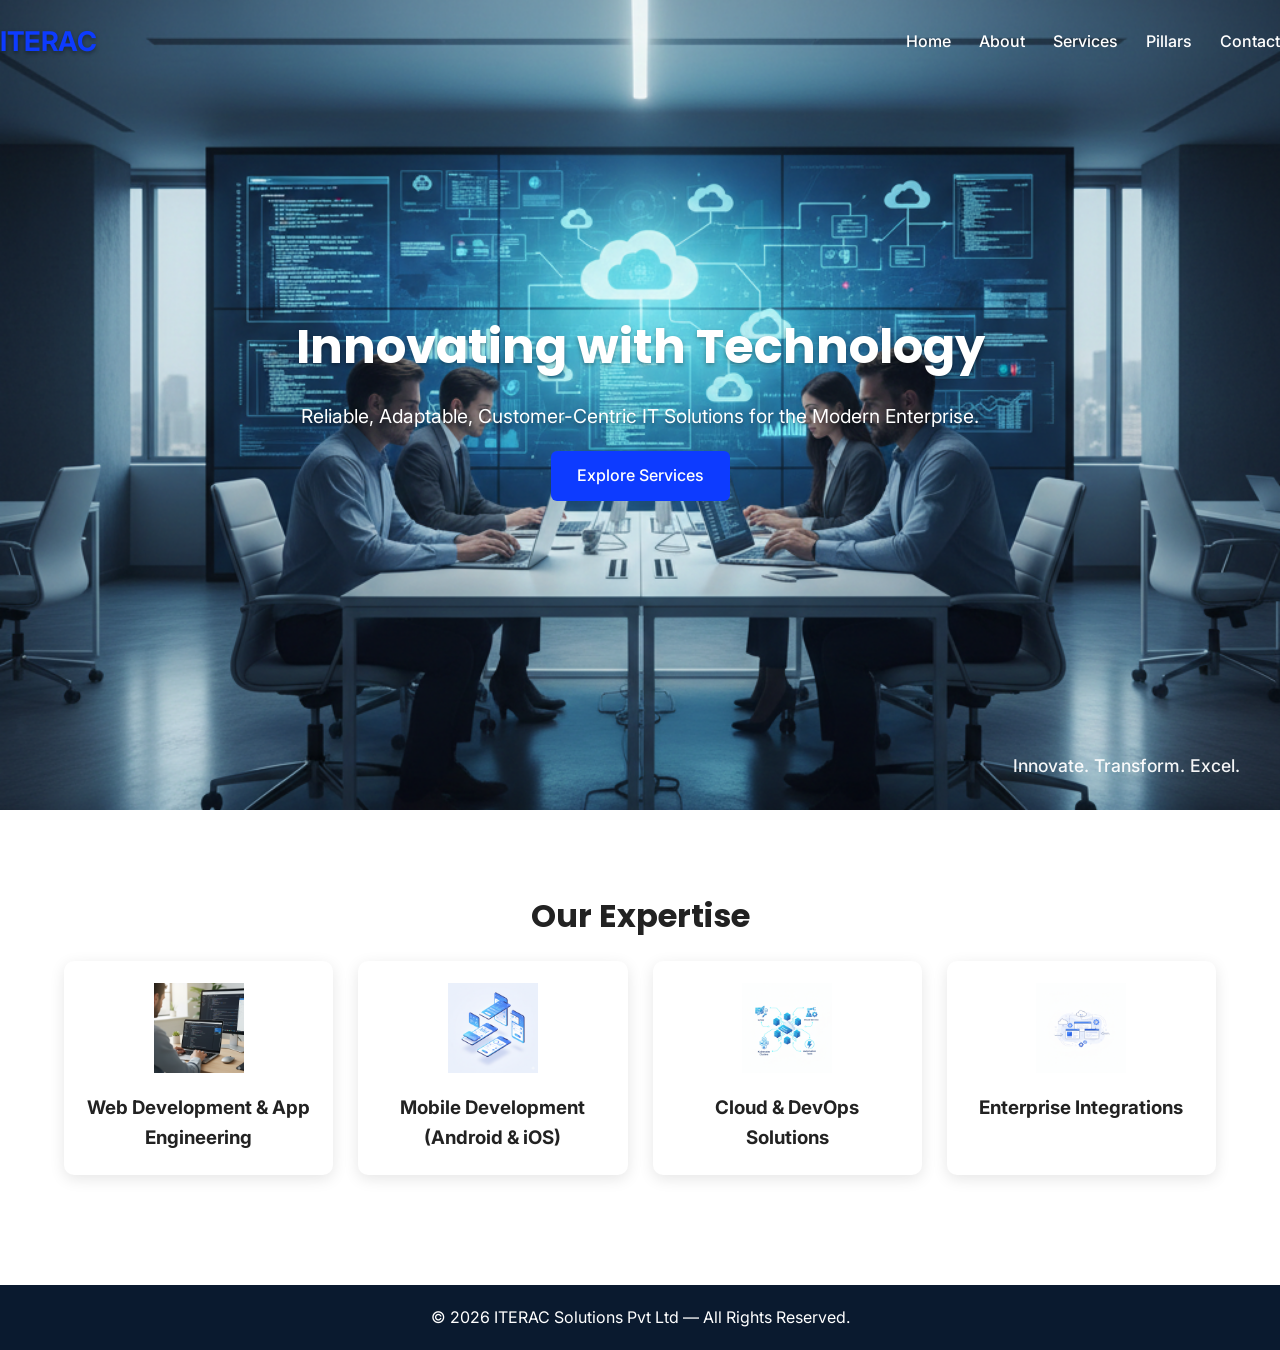
<file: index.html>
<!DOCTYPE html>
<html lang="en">
<head>
  <title>ITERAC Solutions Pvt Ltd | IT Services</title>
  <meta charset="UTF-8">
  <meta name="description" content="Professional IT services, software development, cloud, DevOps solutions.">
  <meta name="viewport" content="width=device-width, initial-scale=1.0">
  <link rel="stylesheet" href="css/style.css">
  <script defer src="js/script.js"></script>
</head>
<body>

<nav>
  <div class="container nav-container">
  <span class="logo">ITERAC</span>
  <div class="menu-toggle">☰</div>
  <ul>
    <li><a href="index.html">Home</a></li>
    <li><a href="about.html">About</a></li>
    <li><a href="services.html">Services</a></li>
    <li><a href="pillars.html">Pillars</a></li>
    <li><a href="contact.html">Contact</a></li>
  </ul>
  </div>
</nav>

<header class="hero">
  <div class="hero-content">
    <h1>Innovating with Technology</h1>
    <p>Reliable, Adaptable, Customer-Centric IT Solutions for the Modern Enterprise.</p>
    <a href="services.html" class="btn">Explore Services</a>
  </div>

  <div class="hero-tagline">
    Innovate. Transform. Excel.
  </div>
</header>


<section>
  <div class="container">
    <h2>Our Expertise</h2>

    <div class="services-grid">
      <div class="card">
        <img src="assests/images/Web_Development.png" alt="Web Development">
        <h3>Web Development & App Engineering</h3>
      </div>

      <div class="card">
        <img src="assests/images/Mobile_Development.png" alt="Mobile Development">
        <h3>Mobile Development (Android & iOS)</h3>
      </div>

      <div class="card">
        <img src="assests/images/Cloud_&_DevOps.png" alt="Cloud & DevOps">
        <h3>Cloud & DevOps Solutions</h3>
      </div>

      <div class="card">
        <img src="assests/images/MISSION_SECTION_ILLUSTRATION.png" alt="Enterprise Integrations">
        <h3>Enterprise Integrations</h3>
      </div>
    </div>
  </div>
</section>

<footer>
  © 2026 ITERAC Solutions Pvt Ltd — All Rights Reserved.
</footer>

</body>
</html>
</file>
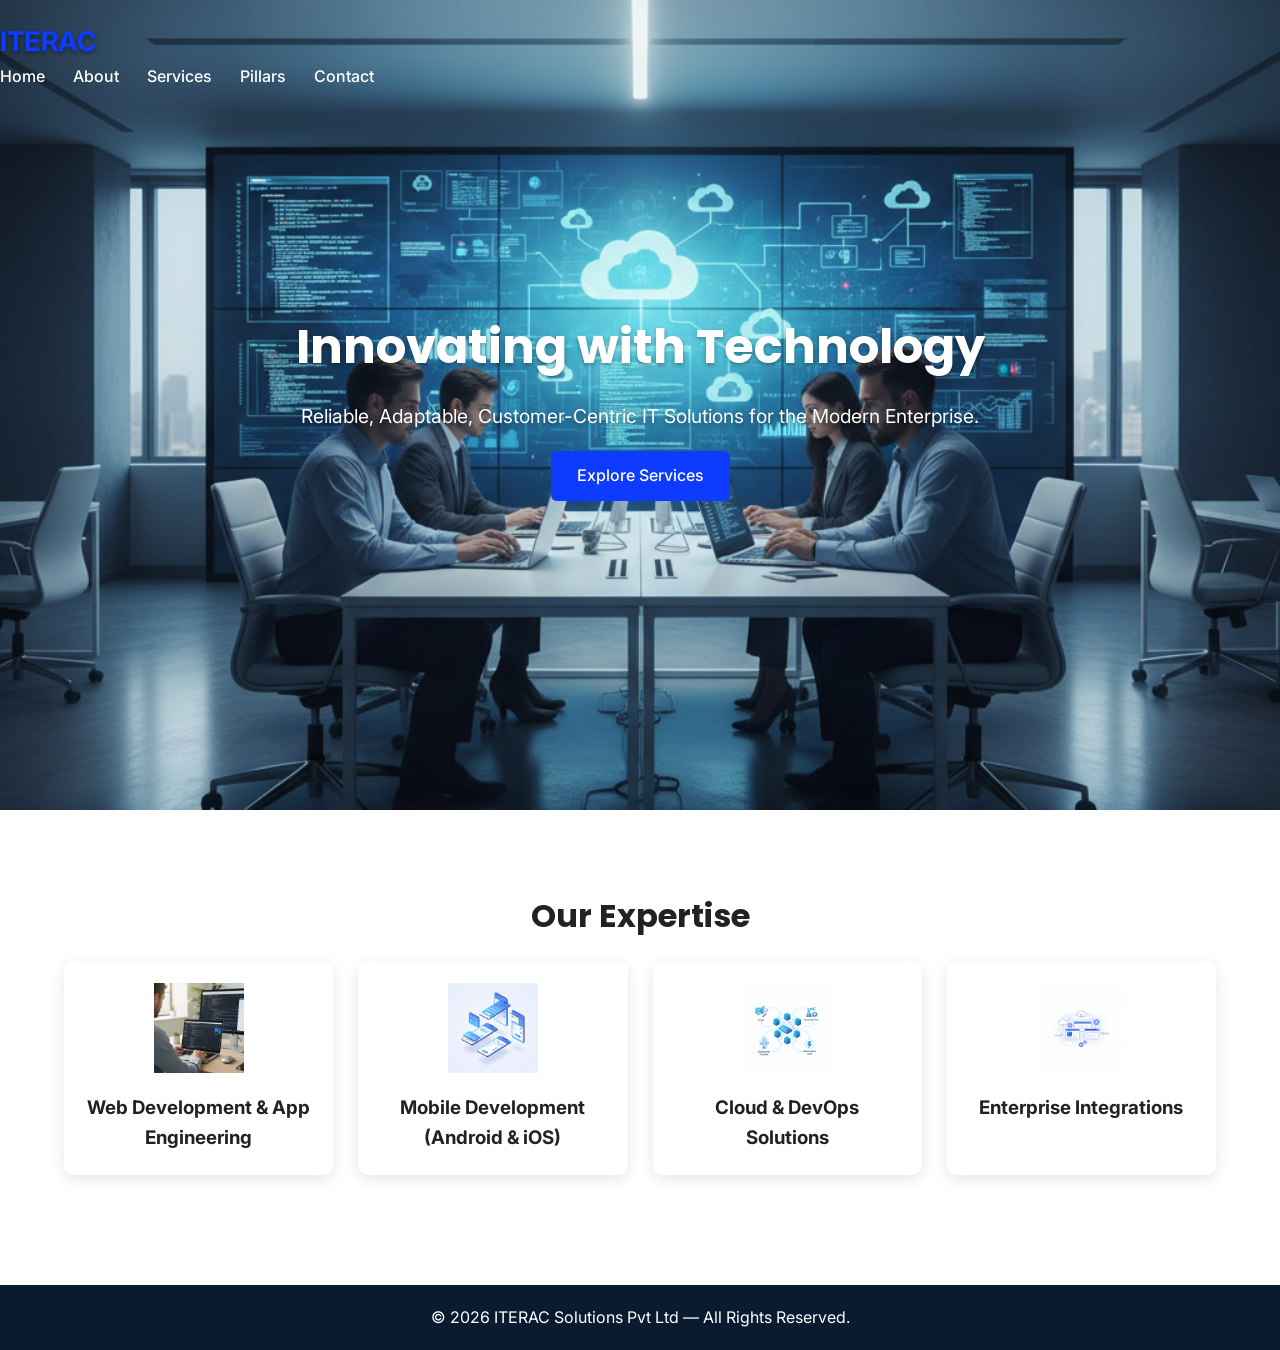
<file: html/index.html>
<!DOCTYPE html>
<html lang="en">
<head>
  <title>ITERAC Solutions Pvt Ltd | IT Services</title>
  <meta charset="UTF-8">
  <meta name="description" content="Professional IT services, software development, cloud, DevOps solutions.">
  <meta name="viewport" content="width=device-width, initial-scale=1.0">
  <link rel="stylesheet" href="/css/style.css">
  <script defer src="/js/script.js"></script>
</head>
<body>

<nav>
  <span class="logo">ITERAC</span>
  <div class="menu-toggle">☰</div>
  <ul>
    <li><a href="index.html">Home</a></li>
    <li><a href="about.html">About</a></li>
    <li><a href="services.html">Services</a></li>
    <li><a href="pillars.html">Pillars</a></li>
    <li><a href="contact.html">Contact</a></li>
  </ul>
</nav>

<header class="hero">
  <div>
    <h1>Innovating with Technology</h1>
    <p>Reliable, Adaptable, Customer-Centric IT Solutions for the Modern Enterprise.</p>
    <a href="services.html" class="btn">Explore Services</a>
  </div>
</header>

<section>
  <div class="container">
    <h2>Our Expertise</h2>

    <div class="services-grid">
      <div class="card">
        <img src="/assests/images/Web_Development.png" alt="Web Development">
        <h3>Web Development & App Engineering</h3>
      </div>

      <div class="card">
        <img src="/assests/images/Mobile_Development.png" alt="Mobile Development">
        <h3>Mobile Development (Android & iOS)</h3>
      </div>

      <div class="card">
        <img src="/assests/images/Cloud_&_DevOps.png" alt="Cloud & DevOps">
        <h3>Cloud & DevOps Solutions</h3>
      </div>

      <div class="card">
        <img src="/assests/images/MISSION_SECTION_ILLUSTRATION.png" alt="Enterprise Integrations">
        <h3>Enterprise Integrations</h3>
      </div>
    </div>
  </div>
</section>

<footer>
  © 2026 ITERAC Solutions Pvt Ltd — All Rights Reserved.
</footer>

</body>
</html>
</file>
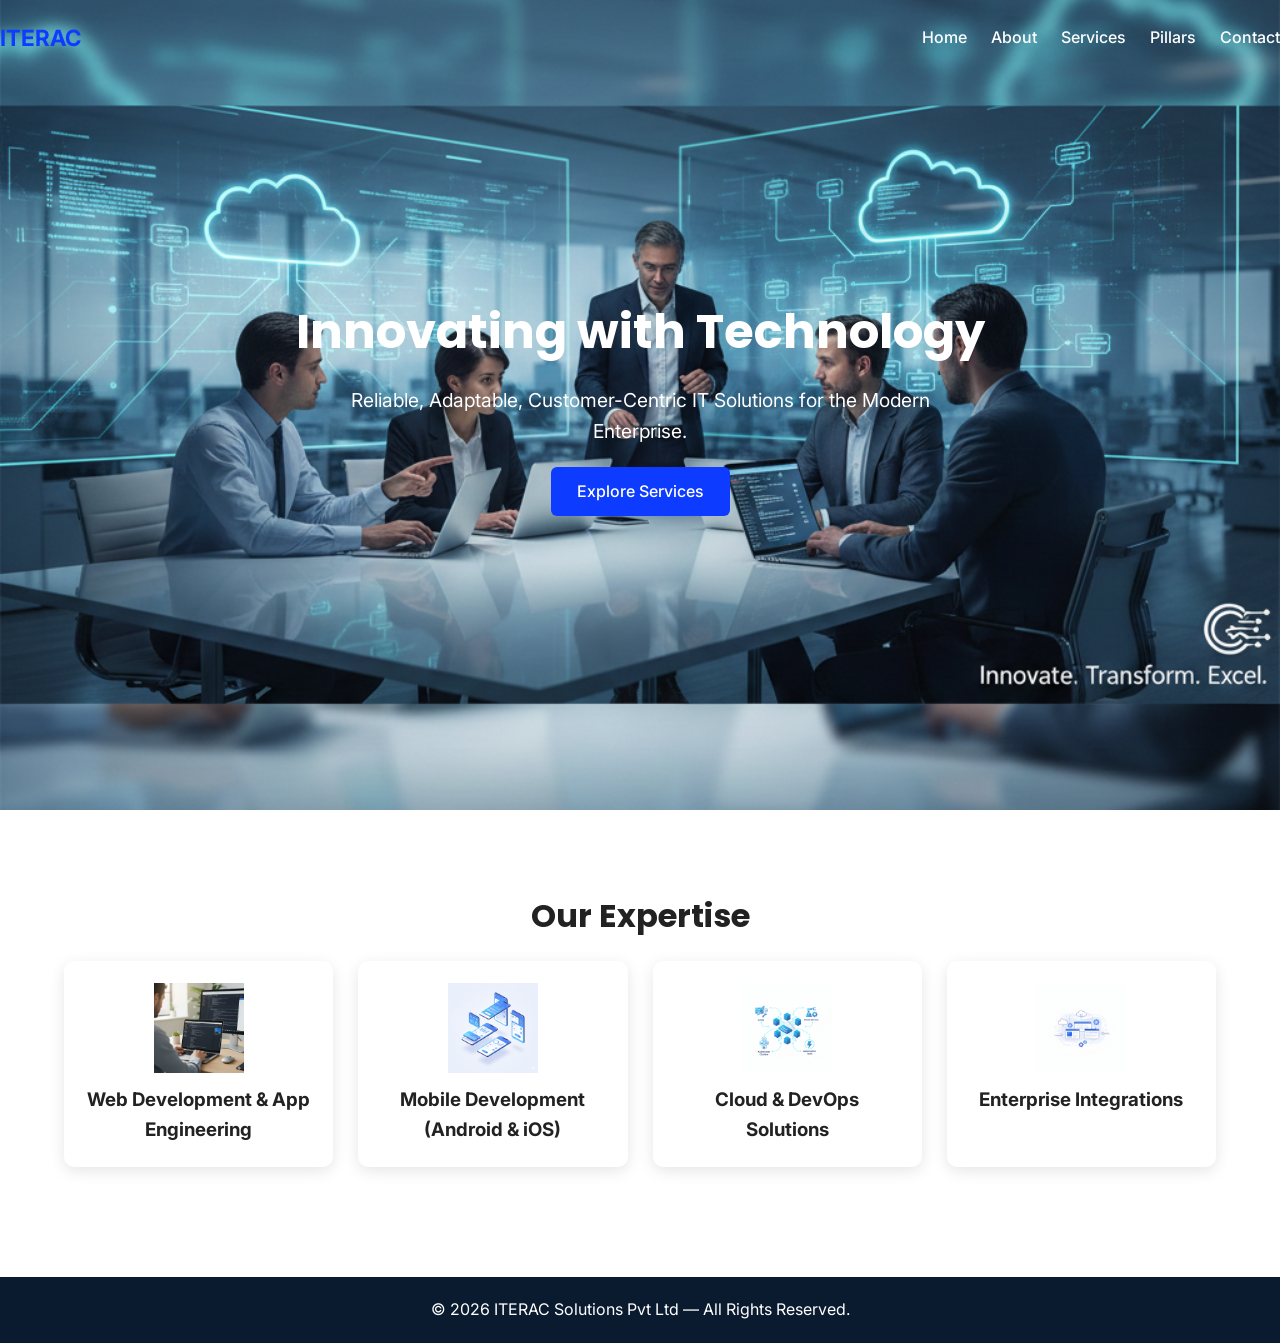
<file: iterac/index.html>
<!DOCTYPE html>
<html lang="en">
<head>
  <title>ITERAC Solutions Pvt Ltd | IT Services</title>
  <meta charset="UTF-8">
  <meta name="description" content="Professional IT services, software development, cloud, DevOps solutions.">
  <meta name="viewport" content="width=device-width, initial-scale=1.0">
  <link rel="stylesheet" href="css/style.css">
  <script defer src="js/script.js"></script>
</head>
<body>

<nav>
  <span class="logo">ITERAC</span>
  <div class="menu-toggle">☰</div>
  <ul>
    <li><a href="index.html">Home</a></li>
    <li><a href="about.html">About</a></li>
    <li><a href="services.html">Services</a></li>
    <li><a href="pillars.html">Pillars</a></li>
    <li><a href="contact.html">Contact</a></li>
  </ul>
</nav>

<header class="hero">
  <div>
    <h1>Innovating with Technology</h1>
    <p>Reliable, Adaptable, Customer-Centric IT Solutions for the Modern Enterprise.</p>
    <a href="services.html" class="btn">Explore Services</a>
  </div>
</header>

<section>
  <div class="container">
    <h2>Our Expertise</h2>

    <div class="services-grid">
      <div class="card">
        <img src="assests/images/Web_Development.png" alt="Web Development">
        <h3>Web Development & App Engineering</h3>
      </div>

      <div class="card">
        <img src="assests/images/Mobile_Development.png" alt="Mobile Development">
        <h3>Mobile Development (Android & iOS)</h3>
      </div>

      <div class="card">
        <img src="assests/images/Cloud_&_DevOps.png" alt="Cloud & DevOps">
        <h3>Cloud & DevOps Solutions</h3>
      </div>

      <div class="card">
        <img src="assests/images/MISSION_SECTION_ILLUSTRATION.png" alt="Enterprise Integrations">
        <h3>Enterprise Integrations</h3>
      </div>
    </div>
  </div>
</section>

<footer>
  © 2026 ITERAC Solutions Pvt Ltd — All Rights Reserved.
</footer>

</body>
</html>
</file>
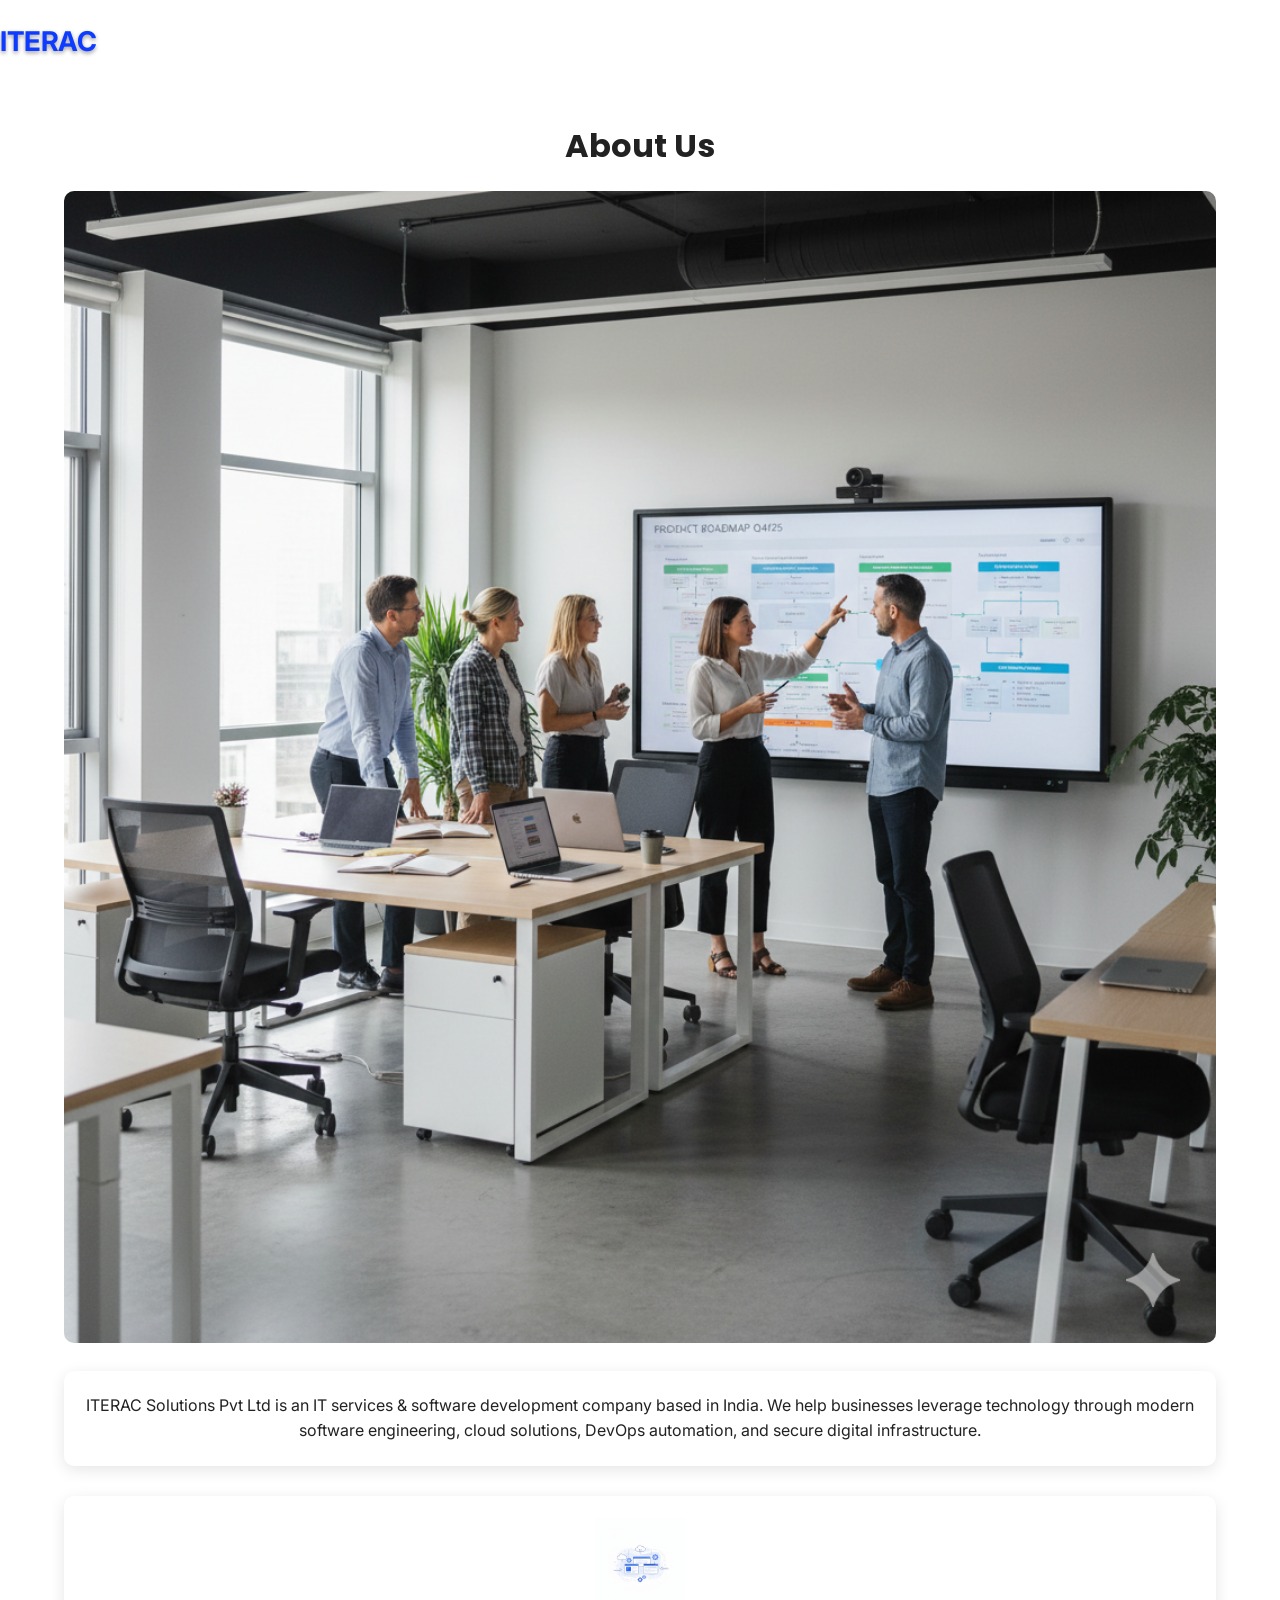
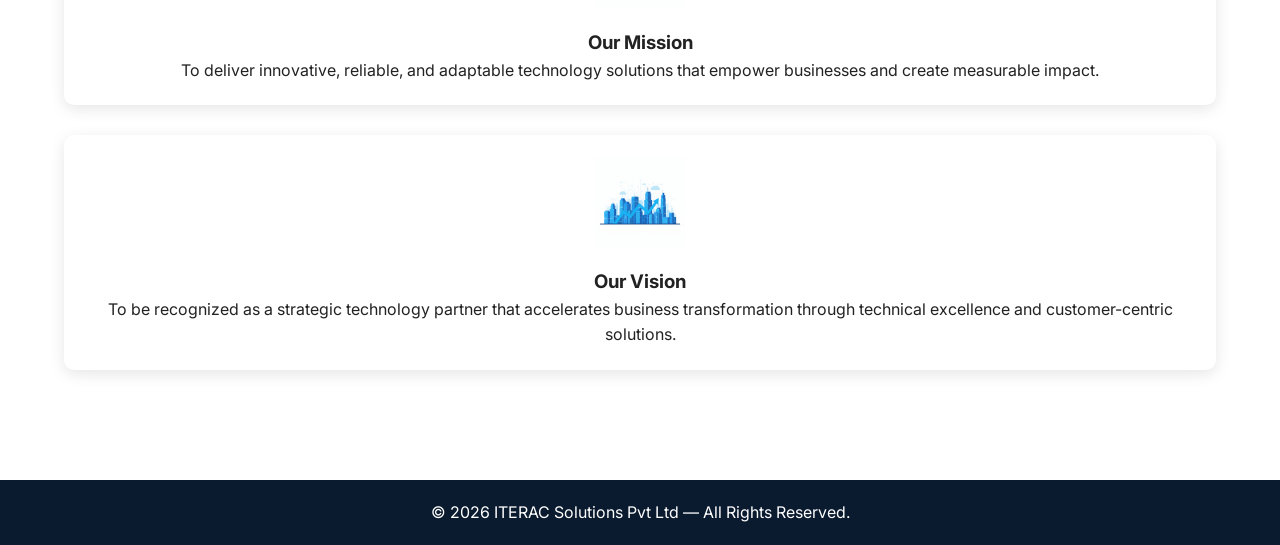
<file: about.html>
<!DOCTYPE html>
<html lang="en">
<head>
  <title>About Us | ITERAC Solutions Pvt Ltd</title>
  <meta charset="UTF-8">
  <meta name="description" content="Learn about ITERAC Solutions Pvt Ltd, our mission, vision and team.">
  <meta name="viewport" content="width=device-width, initial-scale=1.0">
  <link rel="stylesheet" href="css/style.css">
  <script defer src="js/script.js"></script>
</head>
<body>

<nav>
  <div class="container nav-container">
  <span class="logo">ITERAC</span>
  <div class="menu-toggle">☰</div>
  <ul>
    <li><a href="index.html">Home</a></li>
    <li><a href="about.html">About</a></li>
    <li><a href="services.html">Services</a></li>
    <li><a href="pillars.html">Pillars</a></li>
    <li><a href="contact.html">Contact</a></li>
  </ul>
  </div>
</nav>

<section class="container" style="padding-top:120px;">
  <h2>About Us</h2>

  <div class="about-banner">
    <img src="assests/images/ABOUT_US_IMAGE.png" alt="ITERAC Team Collaboration">
  </div>

  <div class="card">
    <p>ITERAC Solutions Pvt Ltd is an IT services & software development company based in India. We help businesses leverage technology through modern software engineering, cloud solutions, DevOps automation, and secure digital infrastructure.</p>
  </div>

  <div class="card mission-card">
    <img src="assests/images/MISSION_SECTION_ILLUSTRATION.png" alt="Mission Illustration">
    <h3>Our Mission</h3>
    <p>To deliver innovative, reliable, and adaptable technology solutions that empower businesses and create measurable impact.</p>
  </div>

  <div class="card vision-card">
    <img src="assests/images/VISION_SECTION_ILLUSTRATION.png" alt="Vision Illustration">
    <h3>Our Vision</h3>
    <p>To be recognized as a strategic technology partner that accelerates business transformation through technical excellence and customer-centric solutions.</p>
  </div>

</section>

<footer>
  © 2026 ITERAC Solutions Pvt Ltd — All Rights Reserved.
</footer>

</body>
</html>
</file>
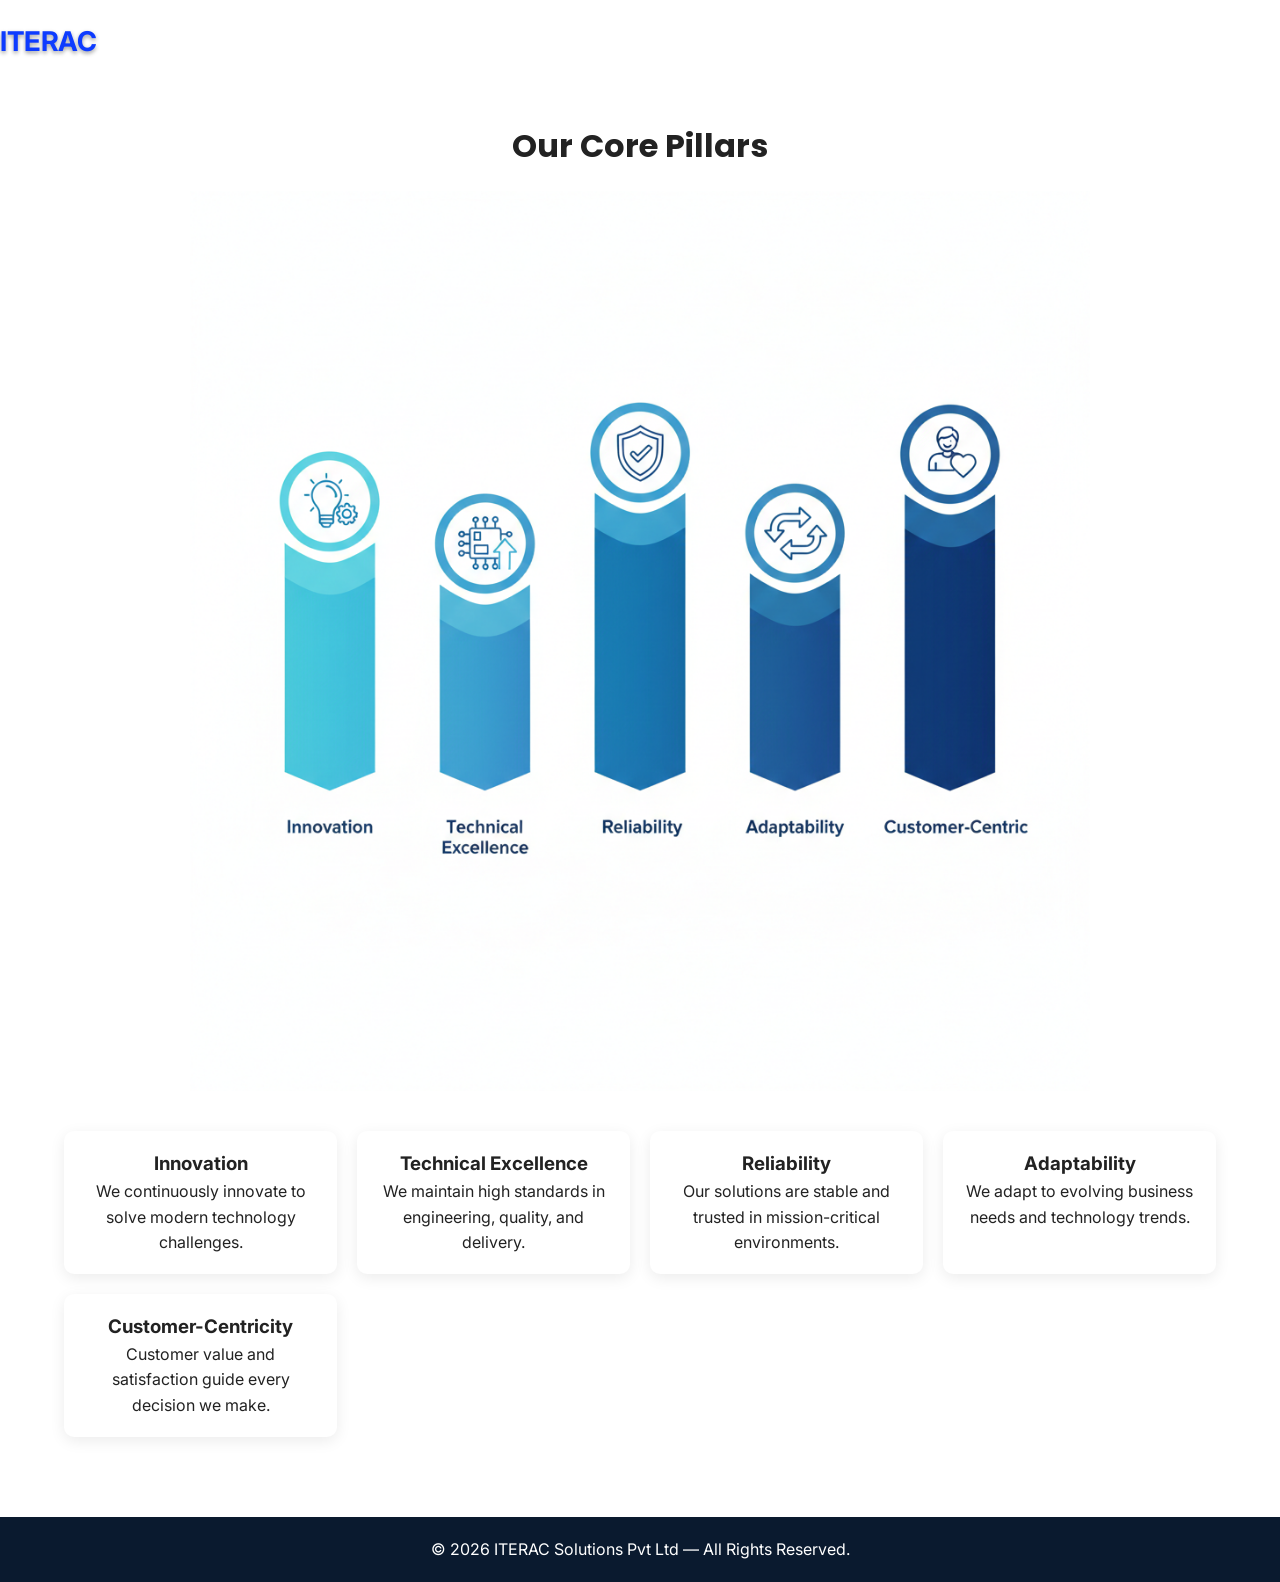
<file: pillars.html>
<!DOCTYPE html>
<html lang="en">
<head>
  <title>Our Pillars | ITERAC Solutions Pvt Ltd</title>
  <meta charset="UTF-8">
  <meta name="description" content="Discover the core values and success pillars that drive ITERAC Solutions Pvt Ltd.">
  <meta name="viewport" content="width=device-width, initial-scale=1.0">
  <link rel="stylesheet" href="css/style.css">
  <script defer src="js/script.js"></script>
</head>
<body>

<nav>
  <div class="container nav-container">
  <span class="logo">ITERAC</span>
  <div class="menu-toggle">☰</div>
  <ul>
    <li><a href="index.html">Home</a></li>
    <li><a href="about.html">About</a></li>
    <li><a href="services.html">Services</a></li>
    <li><a href="pillars.html">Pillars</a></li>
    <li><a href="contact.html">Contact</a></li>
  </ul>
  </div>
</nav>

<section class="container" style="padding-top:120px;">
  <h2>Our Core Pillars</h2>

  <div class="pillars-graphic">
    <img src="assests/images/CORE_PILLARS_VISUAL.png" alt="ITERAC Core Pillars">
  </div>

  <div class="pillars-desc">
    <div class="pillar-item">
      <h3>Innovation</h3>
      <p>We continuously innovate to solve modern technology challenges.</p>
    </div>
    <div class="pillar-item">
      <h3>Technical Excellence</h3>
      <p>We maintain high standards in engineering, quality, and delivery.</p>
    </div>
    <div class="pillar-item">
      <h3>Reliability</h3>
      <p>Our solutions are stable and trusted in mission-critical environments.</p>
    </div>
    <div class="pillar-item">
      <h3>Adaptability</h3>
      <p>We adapt to evolving business needs and technology trends.</p>
    </div>
    <div class="pillar-item">
      <h3>Customer-Centricity</h3>
      <p>Customer value and satisfaction guide every decision we make.</p>
    </div>
  </div>

</section>

<footer>
  © 2026 ITERAC Solutions Pvt Ltd — All Rights Reserved.
</footer>

</body>
</html>
</file>
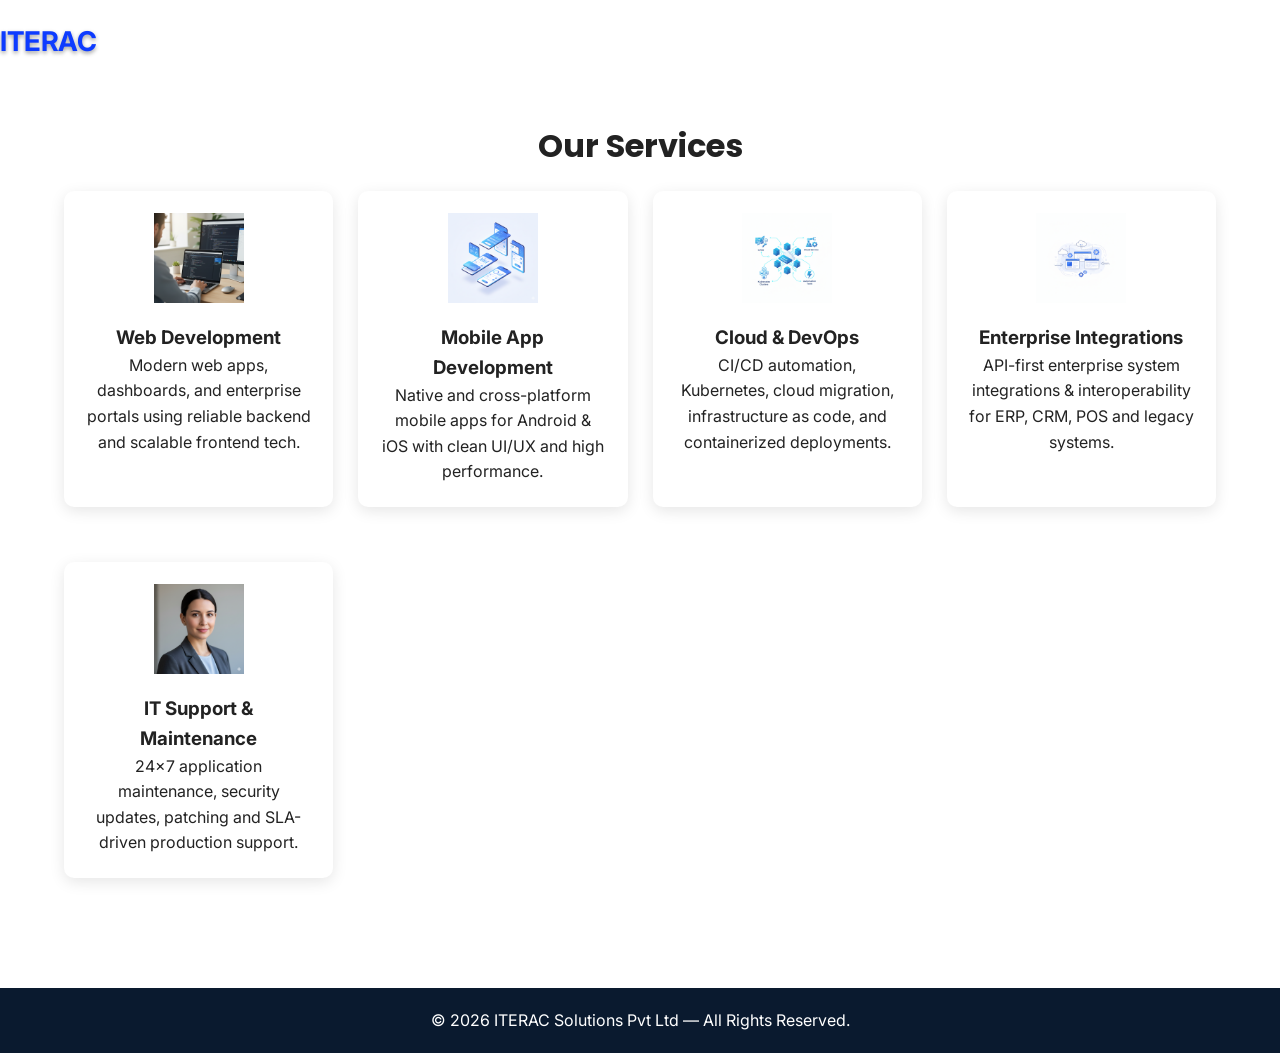
<file: services.html>
<!DOCTYPE html>
<html lang="en">
<head>
  <title>Services | ITERAC Solutions Pvt Ltd</title>
  <meta charset="UTF-8">
  <meta name="description" content="Explore Web Development, Mobile, Cloud, DevOps and Enterprise IT Services offered by ITERAC Solutions Pvt Ltd.">
  <meta name="viewport" content="width=device-width, initial-scale=1.0">
  <link rel="stylesheet" href="css/style.css">
  <script defer src="js/script.js"></script>
</head>
<body>

<nav>
  <div class="container nav-container">
  <span class="logo">ITERAC</span>
  <div class="menu-toggle">☰</div>
  <ul>
    <li><a href="index.html">Home</a></li>
    <li><a href="about.html">About</a></li>
    <li><a href="services.html">Services</a></li>
    <li><a href="pillars.html">Pillars</a></li>
    <li><a href="contact.html">Contact</a></li>
  </ul>
  </div>
</nav>

<section class="container" style="padding-top:120px;">
  <h2>Our Services</h2>
  
  <div class="services-grid">

    <div class="card">
      <img src="assests/images/Web_Development.png" alt="Web Development">
      <h3>Web Development</h3>
      <p>Modern web apps, dashboards, and enterprise portals using reliable backend and scalable frontend tech.</p>
    </div>

    <div class="card">
      <img src="assests/images/Mobile_Development.png" alt="Mobile App Development">
      <h3>Mobile App Development</h3>
      <p>Native and cross-platform mobile apps for Android & iOS with clean UI/UX and high performance.</p>
    </div>

    <div class="card">
      <img src="assests/images/Cloud_&_DevOps.png" alt="Cloud & DevOps">
      <h3>Cloud & DevOps</h3>
      <p>CI/CD automation, Kubernetes, cloud migration, infrastructure as code, and containerized deployments.</p>
    </div>

    <div class="card">
      <img src="assests/images/MISSION_SECTION_ILLUSTRATION.png" alt="Enterprise Integrations">
      <h3>Enterprise Integrations</h3>
      <p>API-first enterprise system integrations & interoperability for ERP, CRM, POS and legacy systems.</p>
    </div>

    <div class="card">
      <img src="assests/images/TEAM_PHOTOS.png" alt="IT Support & Maintenance">
      <h3>IT Support & Maintenance</h3>
      <p>24×7 application maintenance, security updates, patching and SLA-driven production support.</p>
    </div>

  </div>
</section>

<footer>
  © 2026 ITERAC Solutions Pvt Ltd — All Rights Reserved.
</footer>

</body>
</html>
</file>
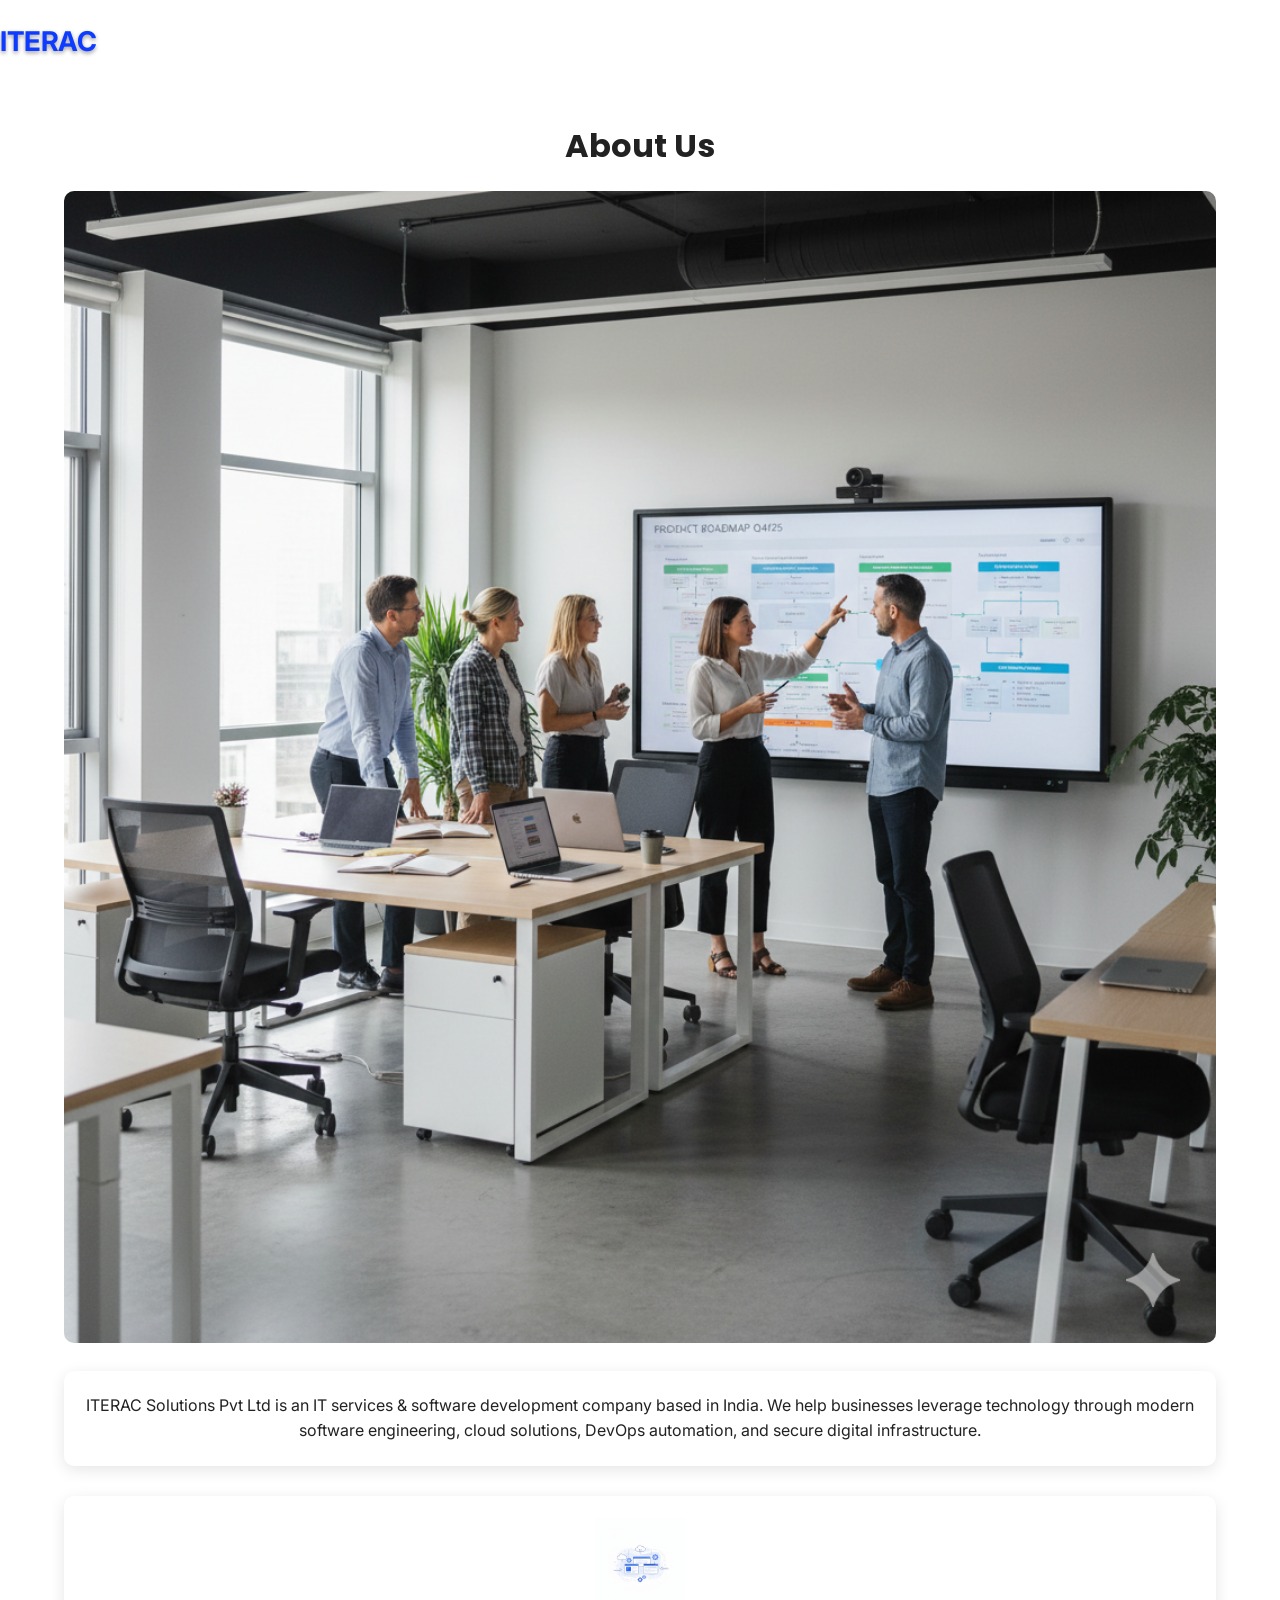
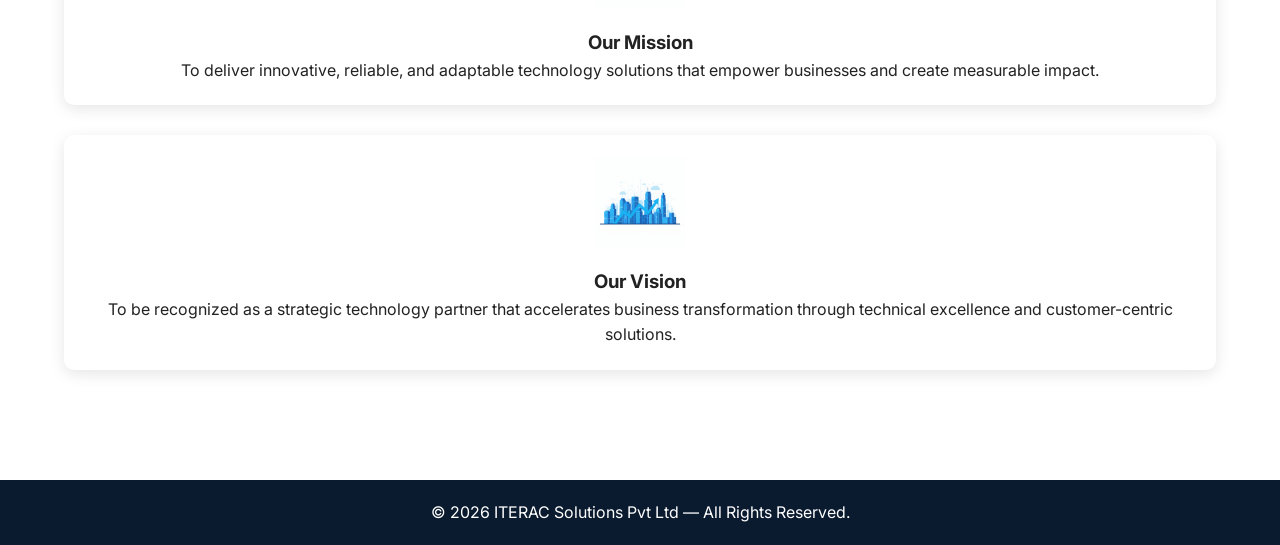
<file: html/about.html>
<!DOCTYPE html>
<html lang="en">
<head>
  <title>About Us | ITERAC Solutions Pvt Ltd</title>
  <meta charset="UTF-8">
  <meta name="description" content="Learn about ITERAC Solutions Pvt Ltd, our mission, vision and team.">
  <meta name="viewport" content="width=device-width, initial-scale=1.0">
  <link rel="stylesheet" href="/css/style.css">
  <script defer src="/js/script.js"></script>
</head>
<body>

<nav>
  <span class="logo">ITERAC</span>
  <div class="menu-toggle">☰</div>
  <ul>
    <li><a href="index.html">Home</a></li>
    <li><a href="about.html">About</a></li>
    <li><a href="services.html">Services</a></li>
    <li><a href="pillars.html">Pillars</a></li>
    <li><a href="contact.html">Contact</a></li>
  </ul>
</nav>

<section class="container" style="padding-top:120px;">
  <h2>About Us</h2>

  <div class="about-banner">
    <img src="/assests/images/ABOUT_US_IMAGE.png" alt="ITERAC Team Collaboration">
  </div>

  <div class="card">
    <p>ITERAC Solutions Pvt Ltd is an IT services & software development company based in India. We help businesses leverage technology through modern software engineering, cloud solutions, DevOps automation, and secure digital infrastructure.</p>
  </div>

  <div class="card mission-card">
    <img src="/assests/images/MISSION_SECTION_ILLUSTRATION.png" alt="Mission Illustration">
    <h3>Our Mission</h3>
    <p>To deliver innovative, reliable, and adaptable technology solutions that empower businesses and create measurable impact.</p>
  </div>

  <div class="card vision-card">
    <img src="/assests/images/VISION_SECTION_ILLUSTRATION.png" alt="Vision Illustration">
    <h3>Our Vision</h3>
    <p>To be recognized as a strategic technology partner that accelerates business transformation through technical excellence and customer-centric solutions.</p>
  </div>

</section>

<footer>
  © 2026 ITERAC Solutions Pvt Ltd — All Rights Reserved.
</footer>

</body>
</html>
</file>
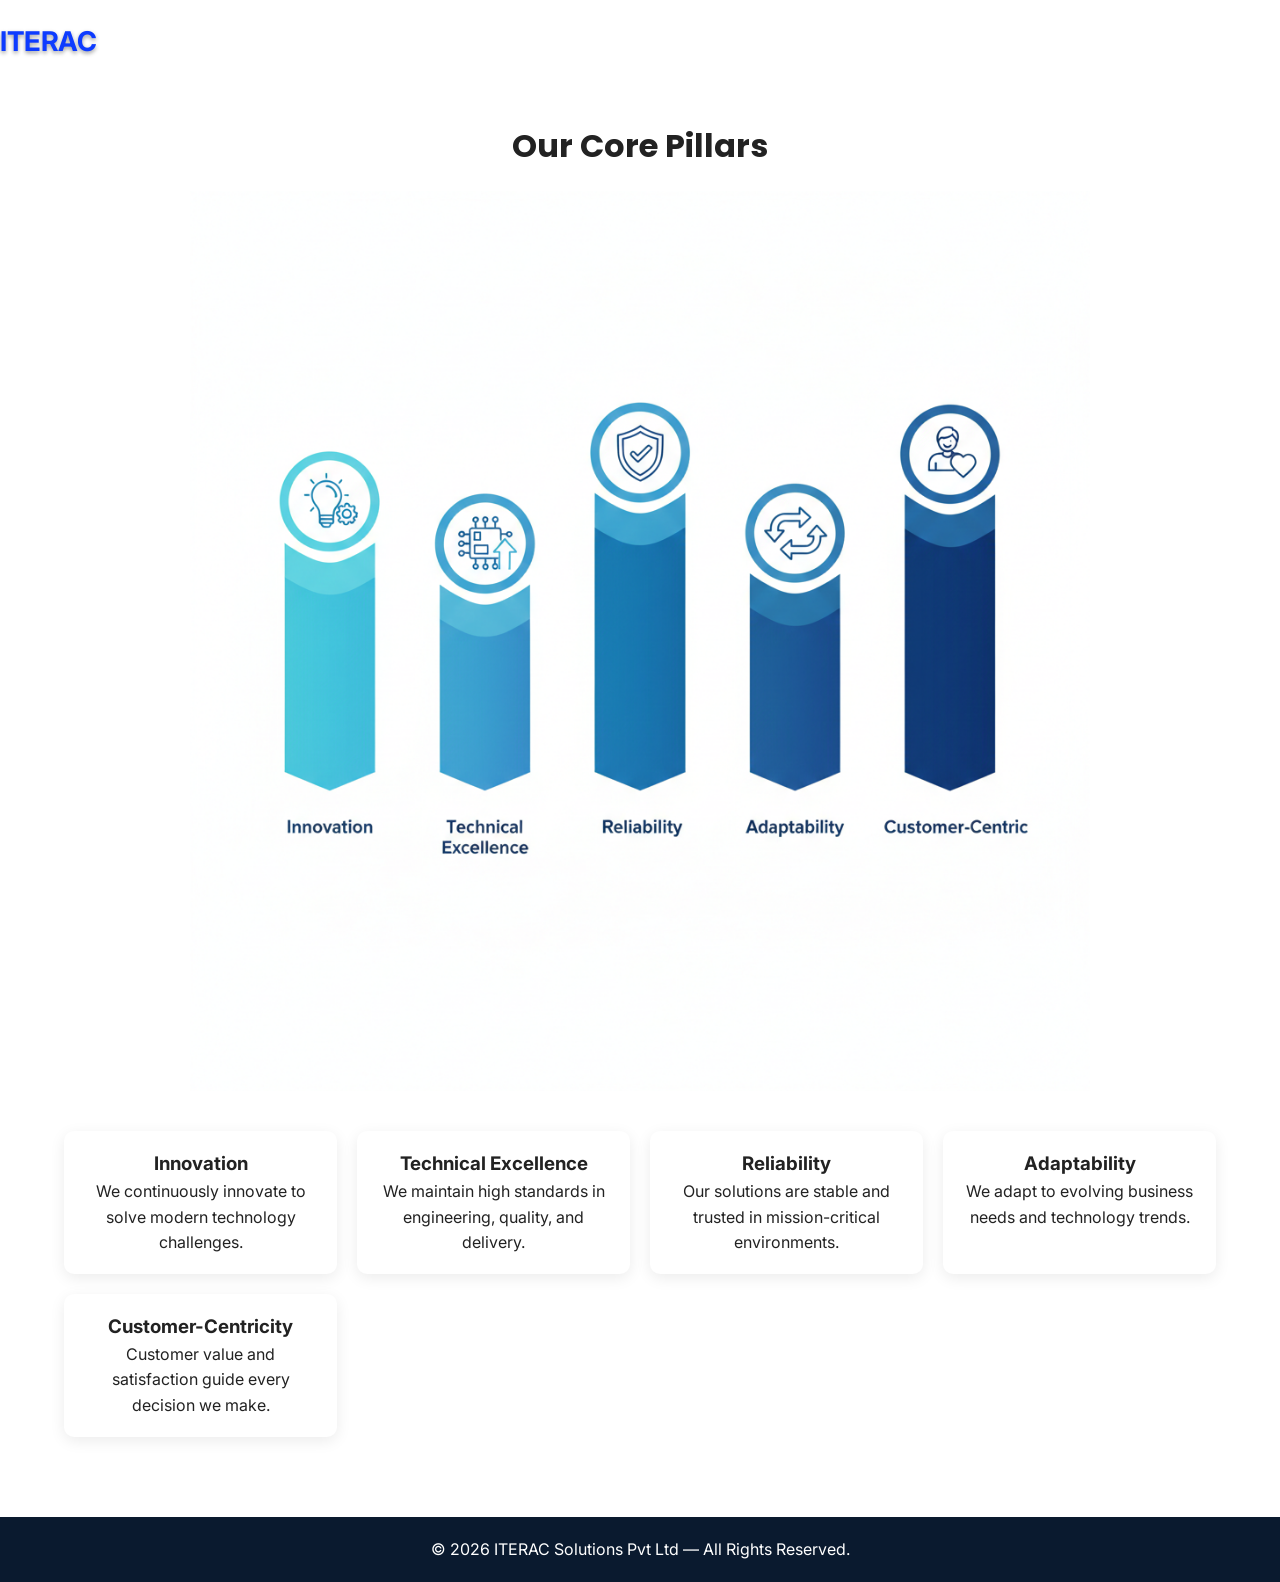
<file: html/pillars.html>
<!DOCTYPE html>
<html lang="en">
<head>
  <title>Our Pillars | ITERAC Solutions Pvt Ltd</title>
  <meta charset="UTF-8">
  <meta name="description" content="Discover the core values and success pillars that drive ITERAC Solutions Pvt Ltd.">
  <meta name="viewport" content="width=device-width, initial-scale=1.0">
  <link rel="stylesheet" href="/css/style.css">
  <script defer src="/js/script.js"></script>
</head>
<body>

<nav>
  <span class="logo">ITERAC</span>
  <div class="menu-toggle">☰</div>
  <ul>
    <li><a href="index.html">Home</a></li>
    <li><a href="about.html">About</a></li>
    <li><a href="services.html">Services</a></li>
    <li><a href="pillars.html">Pillars</a></li>
    <li><a href="contact.html">Contact</a></li>
  </ul>
</nav>

<section class="container" style="padding-top:120px;">
  <h2>Our Core Pillars</h2>

  <div class="pillars-graphic">
    <img src="/assests/images/CORE_PILLARS_VISUAL.png" alt="ITERAC Core Pillars">
  </div>

  <div class="pillars-desc">
    <div class="pillar-item">
      <h3>Innovation</h3>
      <p>We continuously innovate to solve modern technology challenges.</p>
    </div>
    <div class="pillar-item">
      <h3>Technical Excellence</h3>
      <p>We maintain high standards in engineering, quality, and delivery.</p>
    </div>
    <div class="pillar-item">
      <h3>Reliability</h3>
      <p>Our solutions are stable and trusted in mission-critical environments.</p>
    </div>
    <div class="pillar-item">
      <h3>Adaptability</h3>
      <p>We adapt to evolving business needs and technology trends.</p>
    </div>
    <div class="pillar-item">
      <h3>Customer-Centricity</h3>
      <p>Customer value and satisfaction guide every decision we make.</p>
    </div>
  </div>

</section>

<footer>
  © 2026 ITERAC Solutions Pvt Ltd — All Rights Reserved.
</footer>

</body>
</html>
</file>
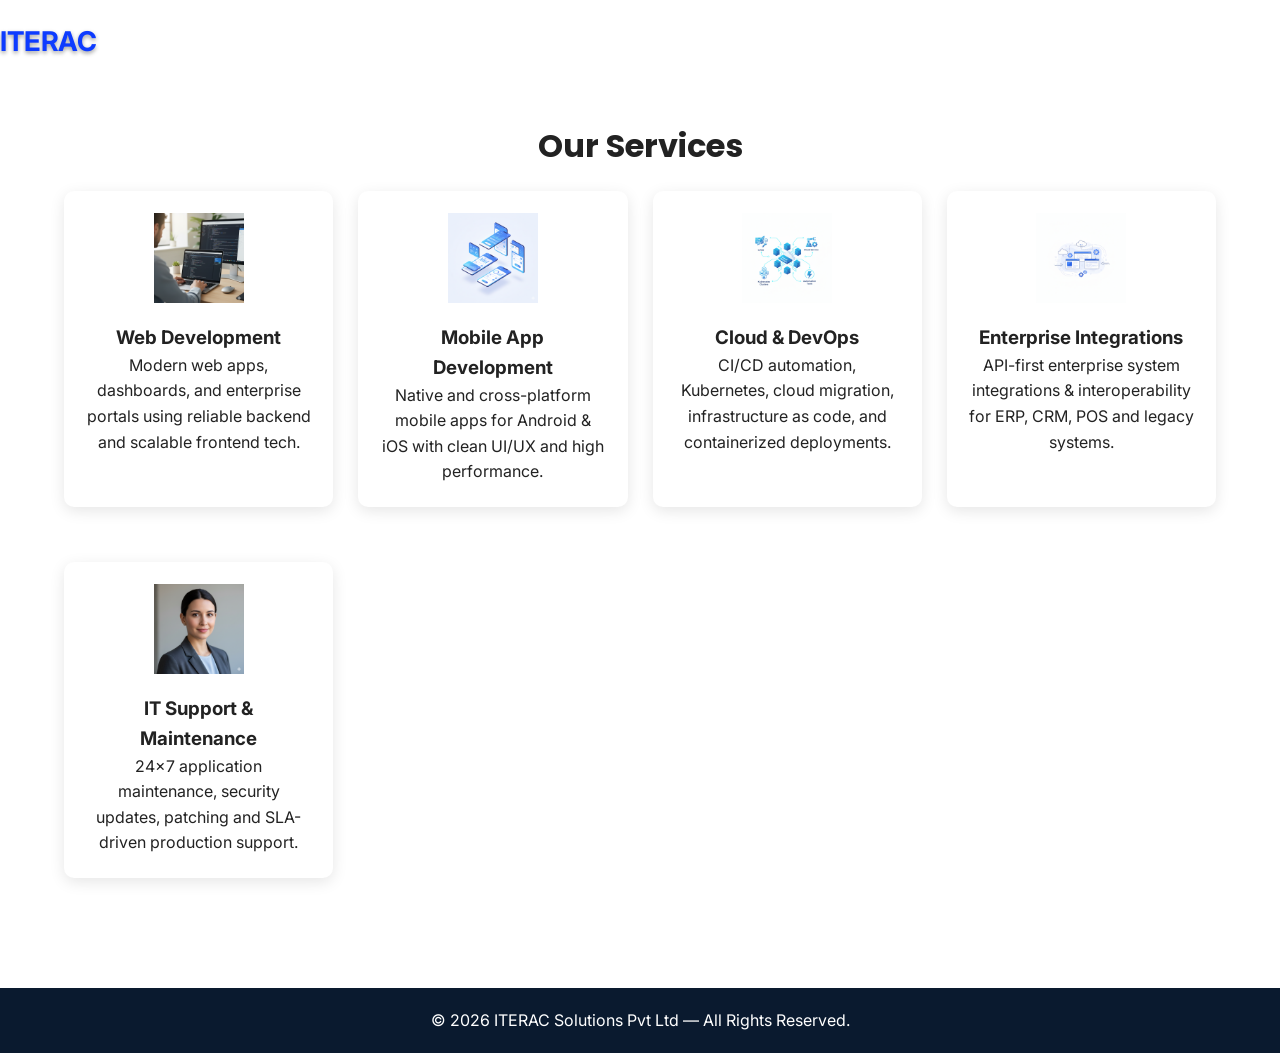
<file: html/services.html>
<!DOCTYPE html>
<html lang="en">
<head>
  <title>Services | ITERAC Solutions Pvt Ltd</title>
  <meta charset="UTF-8">
  <meta name="description" content="Explore Web Development, Mobile, Cloud, DevOps and Enterprise IT Services offered by ITERAC Solutions Pvt Ltd.">
  <meta name="viewport" content="width=device-width, initial-scale=1.0">
  <link rel="stylesheet" href="/css/style.css">
  <script defer src="/js/script.js"></script>
</head>
<body>

<nav>
  <span class="logo">ITERAC</span>
  <div class="menu-toggle">☰</div>
  <ul>
    <li><a href="index.html">Home</a></li>
    <li><a href="about.html">About</a></li>
    <li><a href="services.html">Services</a></li>
    <li><a href="pillars.html">Pillars</a></li>
    <li><a href="contact.html">Contact</a></li>
  </ul>
</nav>

<section class="container" style="padding-top:120px;">
  <h2>Our Services</h2>
  
  <div class="services-grid">

    <div class="card">
      <img src="/assests/images/Web_Development.png" alt="Web Development">
      <h3>Web Development</h3>
      <p>Modern web apps, dashboards, and enterprise portals using reliable backend and scalable frontend tech.</p>
    </div>

    <div class="card">
      <img src="/assests/images/Mobile_Development.png" alt="Mobile App Development">
      <h3>Mobile App Development</h3>
      <p>Native and cross-platform mobile apps for Android & iOS with clean UI/UX and high performance.</p>
    </div>

    <div class="card">
      <img src="/assests/images/Cloud_&_DevOps.png" alt="Cloud & DevOps">
      <h3>Cloud & DevOps</h3>
      <p>CI/CD automation, Kubernetes, cloud migration, infrastructure as code, and containerized deployments.</p>
    </div>

    <div class="card">
      <img src="/assests/images/MISSION_SECTION_ILLUSTRATION.png" alt="Enterprise Integrations">
      <h3>Enterprise Integrations</h3>
      <p>API-first enterprise system integrations & interoperability for ERP, CRM, POS and legacy systems.</p>
    </div>

    <div class="card">
      <img src="/assests/images/TEAM_PHOTOS.png" alt="IT Support & Maintenance">
      <h3>IT Support & Maintenance</h3>
      <p>24×7 application maintenance, security updates, patching and SLA-driven production support.</p>
    </div>

  </div>
</section>

<footer>
  © 2026 ITERAC Solutions Pvt Ltd — All Rights Reserved.
</footer>

</body>
</html>
</file>
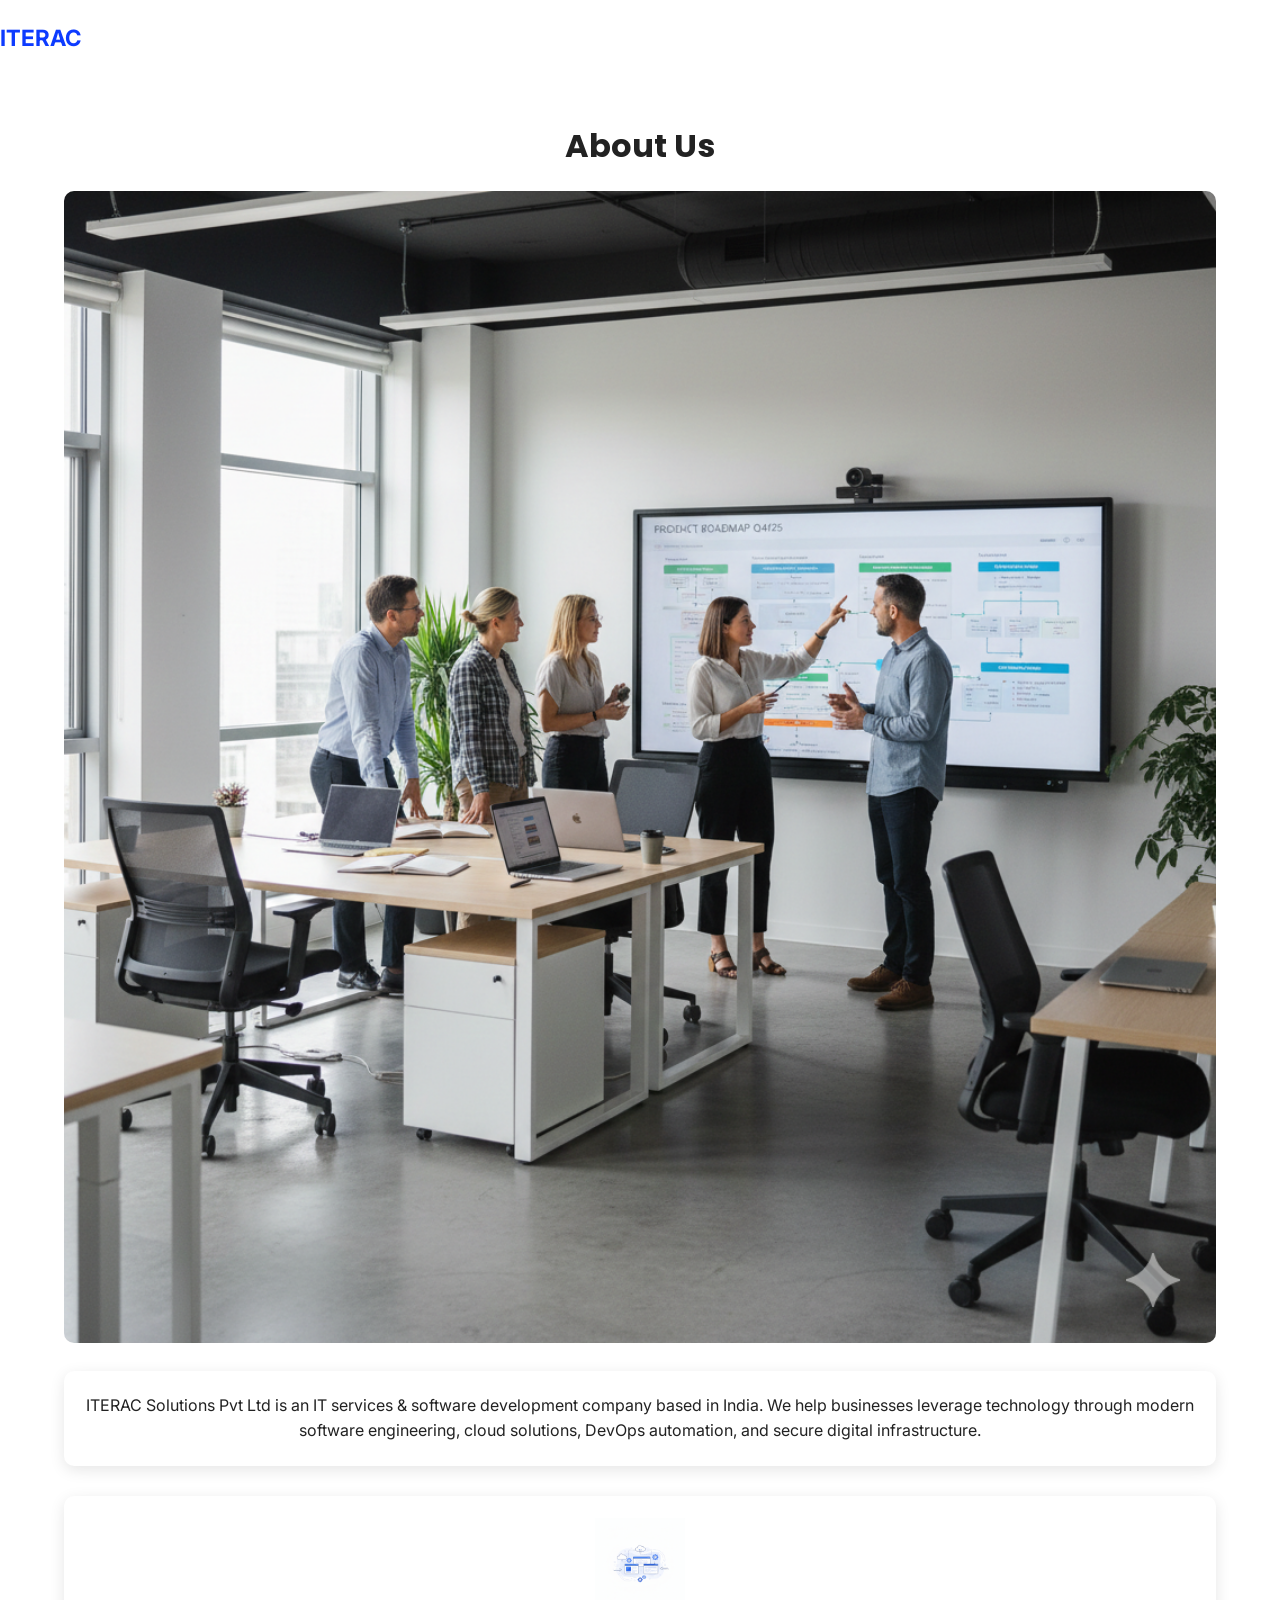
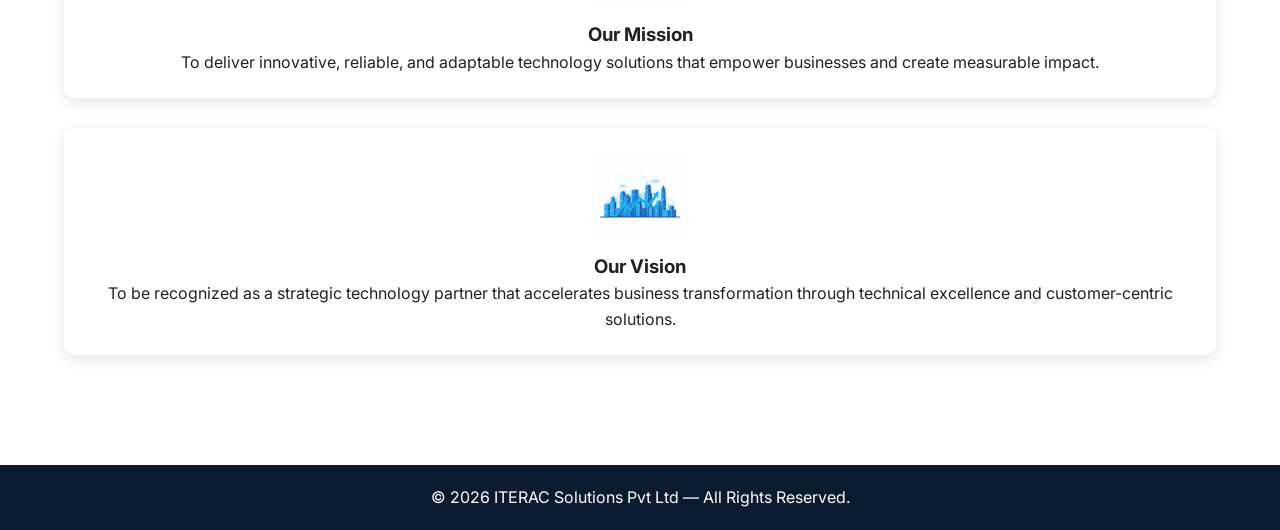
<file: iterac/about.html>
<!DOCTYPE html>
<html lang="en">
<head>
  <title>About Us | ITERAC Solutions Pvt Ltd</title>
  <meta charset="UTF-8">
  <meta name="description" content="Learn about ITERAC Solutions Pvt Ltd, our mission, vision and team.">
  <meta name="viewport" content="width=device-width, initial-scale=1.0">
  <link rel="stylesheet" href="css/style.css">
  <script defer src="js/script.js"></script>
</head>
<body>

<nav>
  <span class="logo">ITERAC</span>
  <div class="menu-toggle">☰</div>
  <ul>
    <li><a href="index.html">Home</a></li>
    <li><a href="about.html">About</a></li>
    <li><a href="services.html">Services</a></li>
    <li><a href="pillars.html">Pillars</a></li>
    <li><a href="contact.html">Contact</a></li>
  </ul>
</nav>

<section class="container" style="padding-top:120px;">
  <h2>About Us</h2>

  <div class="about-banner">
    <img src="assests/images/ABOUT_US_IMAGE.png" alt="ITERAC Team Collaboration">
  </div>

  <div class="card">
    <p>ITERAC Solutions Pvt Ltd is an IT services & software development company based in India. We help businesses leverage technology through modern software engineering, cloud solutions, DevOps automation, and secure digital infrastructure.</p>
  </div>

  <div class="card mission-card">
    <img src="assests/images/MISSION_SECTION_ILLUSTRATION.png" alt="Mission Illustration">
    <h3>Our Mission</h3>
    <p>To deliver innovative, reliable, and adaptable technology solutions that empower businesses and create measurable impact.</p>
  </div>

  <div class="card vision-card">
    <img src="assests/images/VISION_SECTION_ILLUSTRATION.png" alt="Vision Illustration">
    <h3>Our Vision</h3>
    <p>To be recognized as a strategic technology partner that accelerates business transformation through technical excellence and customer-centric solutions.</p>
  </div>

</section>

<footer>
  © 2026 ITERAC Solutions Pvt Ltd — All Rights Reserved.
</footer>

</body>
</html>
</file>
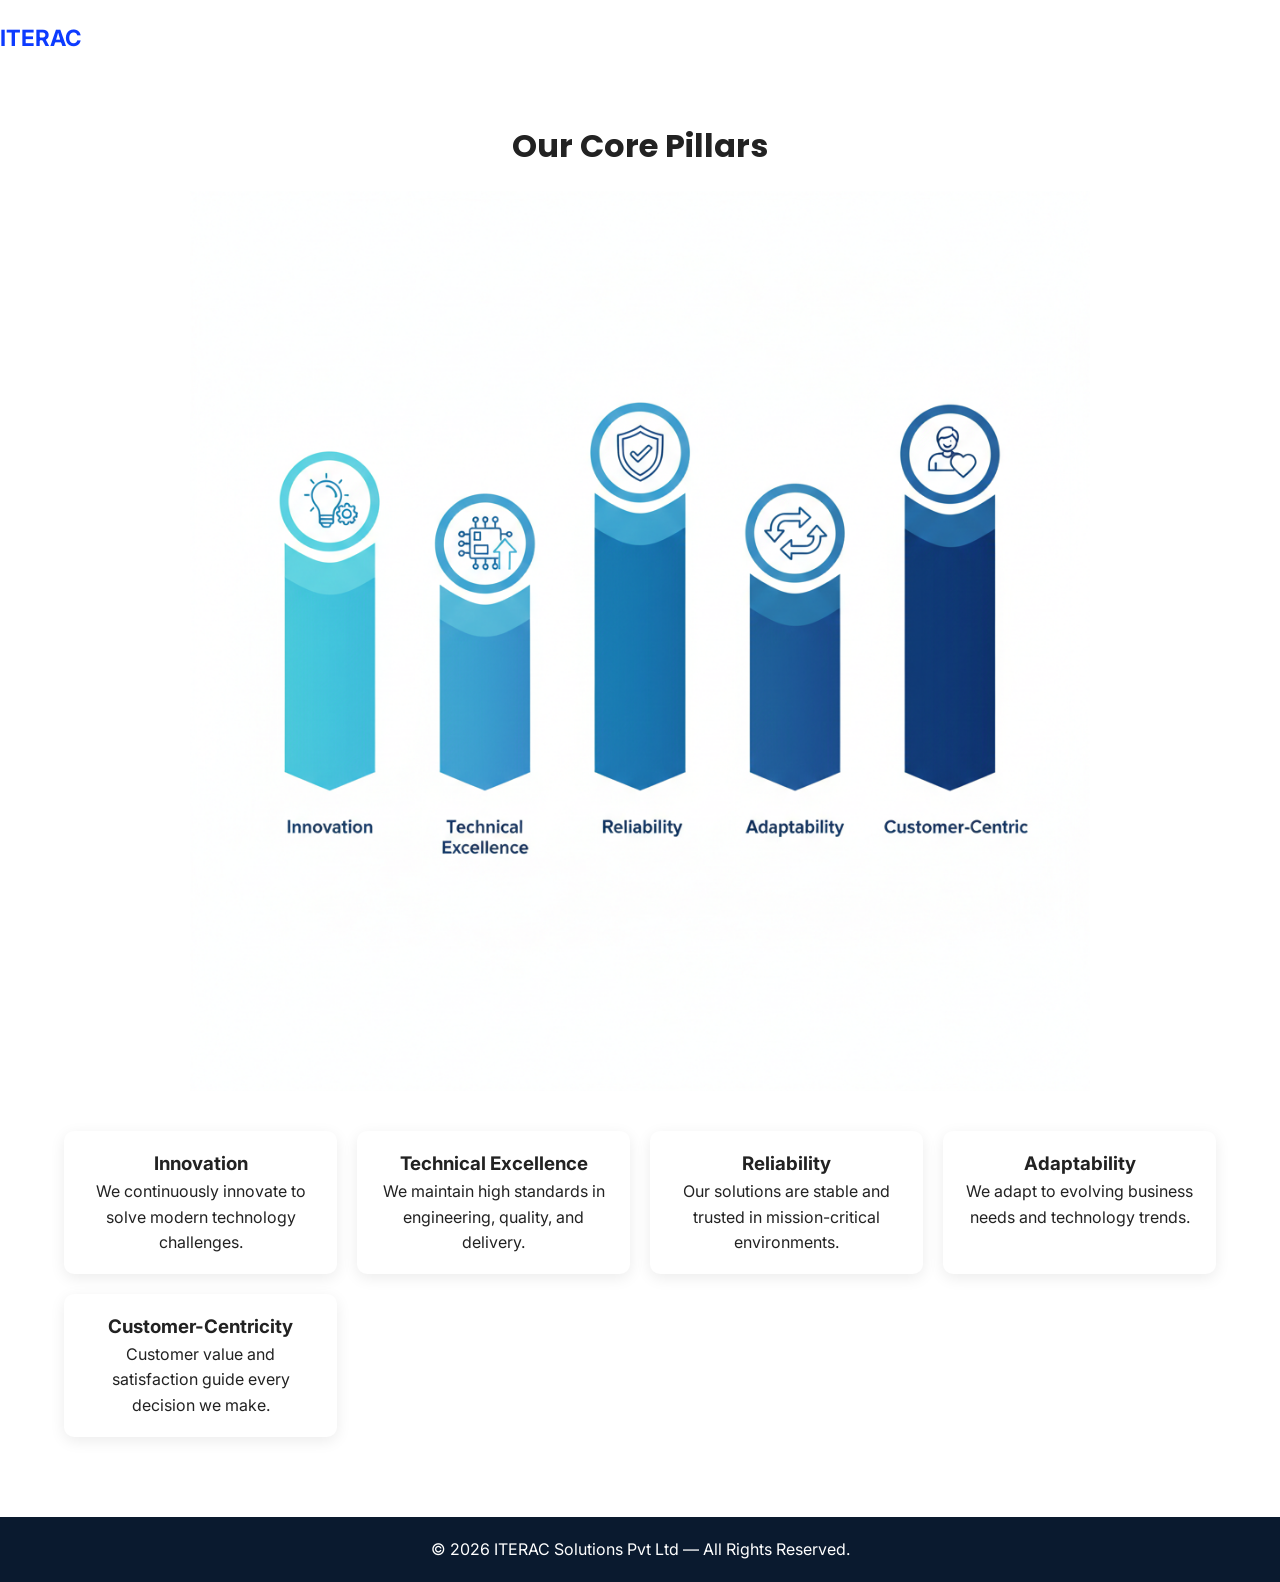
<file: iterac/pillars.html>
<!DOCTYPE html>
<html lang="en">
<head>
  <title>Our Pillars | ITERAC Solutions Pvt Ltd</title>
  <meta charset="UTF-8">
  <meta name="description" content="Discover the core values and success pillars that drive ITERAC Solutions Pvt Ltd.">
  <meta name="viewport" content="width=device-width, initial-scale=1.0">
  <link rel="stylesheet" href="css/style.css">
  <script defer src="js/script.js"></script>
</head>
<body>

<nav>
  <span class="logo">ITERAC</span>
  <div class="menu-toggle">☰</div>
  <ul>
    <li><a href="index.html">Home</a></li>
    <li><a href="about.html">About</a></li>
    <li><a href="services.html">Services</a></li>
    <li><a href="pillars.html">Pillars</a></li>
    <li><a href="contact.html">Contact</a></li>
  </ul>
</nav>

<section class="container" style="padding-top:120px;">
  <h2>Our Core Pillars</h2>

  <div class="pillars-graphic">
    <img src="assests/images/CORE_PILLARS_VISUAL.png" alt="ITERAC Core Pillars">
  </div>

  <div class="pillars-desc">
    <div class="pillar-item">
      <h3>Innovation</h3>
      <p>We continuously innovate to solve modern technology challenges.</p>
    </div>
    <div class="pillar-item">
      <h3>Technical Excellence</h3>
      <p>We maintain high standards in engineering, quality, and delivery.</p>
    </div>
    <div class="pillar-item">
      <h3>Reliability</h3>
      <p>Our solutions are stable and trusted in mission-critical environments.</p>
    </div>
    <div class="pillar-item">
      <h3>Adaptability</h3>
      <p>We adapt to evolving business needs and technology trends.</p>
    </div>
    <div class="pillar-item">
      <h3>Customer-Centricity</h3>
      <p>Customer value and satisfaction guide every decision we make.</p>
    </div>
  </div>

</section>

<footer>
  © 2026 ITERAC Solutions Pvt Ltd — All Rights Reserved.
</footer>

</body>
</html>
</file>
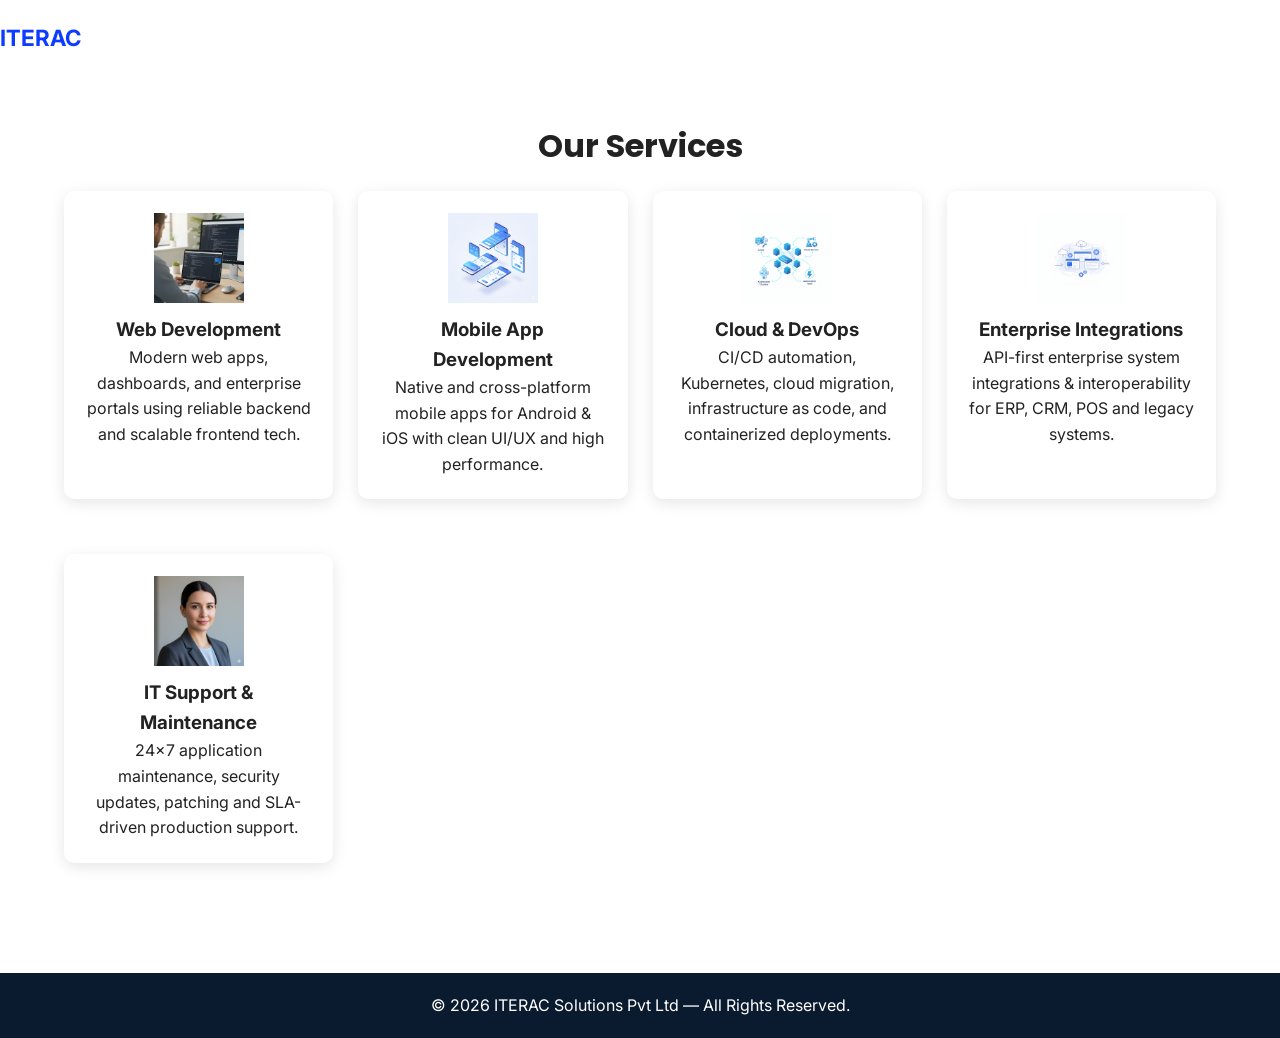
<file: iterac/services.html>
<!DOCTYPE html>
<html lang="en">
<head>
  <title>Services | ITERAC Solutions Pvt Ltd</title>
  <meta charset="UTF-8">
  <meta name="description" content="Explore Web Development, Mobile, Cloud, DevOps and Enterprise IT Services offered by ITERAC Solutions Pvt Ltd.">
  <meta name="viewport" content="width=device-width, initial-scale=1.0">
  <link rel="stylesheet" href="css/style.css">
  <script defer src="js/script.js"></script>
</head>
<body>

<nav>
  <span class="logo">ITERAC</span>
  <div class="menu-toggle">☰</div>
  <ul>
    <li><a href="index.html">Home</a></li>
    <li><a href="about.html">About</a></li>
    <li><a href="services.html">Services</a></li>
    <li><a href="pillars.html">Pillars</a></li>
    <li><a href="contact.html">Contact</a></li>
  </ul>
</nav>

<section class="container" style="padding-top:120px;">
  <h2>Our Services</h2>
  
  <div class="services-grid">

    <div class="card">
      <img src="assests/images/Web_Development.png" alt="Web Development">
      <h3>Web Development</h3>
      <p>Modern web apps, dashboards, and enterprise portals using reliable backend and scalable frontend tech.</p>
    </div>

    <div class="card">
      <img src="assests/images/Mobile_Development.png" alt="Mobile App Development">
      <h3>Mobile App Development</h3>
      <p>Native and cross-platform mobile apps for Android & iOS with clean UI/UX and high performance.</p>
    </div>

    <div class="card">
      <img src="assests/images/Cloud_&_DevOps.png" alt="Cloud & DevOps">
      <h3>Cloud & DevOps</h3>
      <p>CI/CD automation, Kubernetes, cloud migration, infrastructure as code, and containerized deployments.</p>
    </div>

    <div class="card">
      <img src="assests/images/MISSION_SECTION_ILLUSTRATION.png" alt="Enterprise Integrations">
      <h3>Enterprise Integrations</h3>
      <p>API-first enterprise system integrations & interoperability for ERP, CRM, POS and legacy systems.</p>
    </div>

    <div class="card">
      <img src="assests/images/TEAM_PHOTOS.png" alt="IT Support & Maintenance">
      <h3>IT Support & Maintenance</h3>
      <p>24×7 application maintenance, security updates, patching and SLA-driven production support.</p>
    </div>

  </div>
</section>

<footer>
  © 2026 ITERAC Solutions Pvt Ltd — All Rights Reserved.
</footer>

</body>
</html>
</file>
<file: css/style.css>
/* --------------------------------------------------
   GOOGLE FONTS
--------------------------------------------------- */
@import url('https://fonts.googleapis.com/css2?family=Poppins:wght@400;600;700&family=Inter:wght@400;500&display=swap');


/* --------------------------------------------------
   RESET + BASE
--------------------------------------------------- */
* {
  margin: 0;
  padding: 0;
  box-sizing: border-box;
}

html { scroll-behavior: smooth; }

body {
  font-family: 'Inter', sans-serif;
  color: #222;
  background: #fff;
  line-height: 1.6;
}


/* --------------------------------------------------
   COLOR SYSTEM
--------------------------------------------------- */
:root {
  --primary: #0D3BFF;
  --secondary: #0A1A2F;
  --accent: #00C6AE;
  --light: #F5F7FA;
  --dark: #1a1a1a;
  --white: #ffffff;
}


/* --------------------------------------------------
   GENERAL LAYOUT
--------------------------------------------------- */
.container {
  width: 90%;
  max-width: 1200px;
  margin: auto;
}

section {
  padding: 80px 0;
}

section h2 {
  font-family: 'Poppins', sans-serif;
  font-size: 2rem;
  margin-bottom: 20px;
  text-align: center;
}


/* --------------------------------------------------
   NAVBAR
--------------------------------------------------- */
nav {
  position: fixed;
  width: 100%;
  top: 0;
  padding: 20px 0;
  align-items: center;
  z-index: 999;
  background: transparent;
  transition: .3s ease;
  
}

.nav-container {
  width: 100%;
  max-width: 1400px;
  margin: auto;

  display: flex;
  justify-content: space-between;
  align-items: center;
}


nav.scrolled {
  background: var(--white);
  box-shadow: 0 4px 12px rgba(0,0,0,0.06);
}

nav .logo {
  font-size: 1.7rem; /* ~27px */
  font-weight: 700;
  letter-spacing: -0.5px;
  color: var(--primary);
}

.logo {
  text-shadow: 0 2px 4px rgba(0,0,0,0.4);
}


nav ul {
  display: flex;
  gap: 28px;
  list-style: none;
}

nav ul li a {
  text-decoration: none;
  font-weight: 500;
  color: var(--white);
  transition: .3s ease;
}

nav.scrolled ul li a {
  color: var(--dark);
}

nav ul li a:hover {
  color: var(--primary);
}

.menu-toggle {
  display: none;
  font-size: 1.8rem;
  cursor: pointer;
}


/* --------------------------------------------------
   HERO
--------------------------------------------------- */
.hero {
  position: relative;
  height: 90vh;
  background: url('../assests/images/homepage1.png') center/cover no-repeat;
  display: flex;
  align-items: center;
  justify-content: center;
  text-align: center;
  color: var(--white);
  padding: 0 20px;
}

.hero h1 {
  font-family: 'Poppins', sans-serif;
  font-size: 3rem;
  margin-bottom: 15px;
  text-shadow: 0 2px 4px rgba(0,0,0,0.35);
  
}

.hero p {
  font-size: 1.2rem;
  max-width: 700px;
  margin: auto;
  text-shadow: 0 2px 4px rgba(0,0,0,0.35);


}

.hero-content {
  z-index: 2;
}

.hero-tagline {
  position: absolute;
  bottom: 30px;
  right: 40px;
  font-size: 1.1rem;
  font-weight: 500;
  opacity: 0.95;
  z-index: 2;
  
}



/* --------------------------------------------------
   BUTTONS
--------------------------------------------------- */
.btn {
  display: inline-block;
  padding: 12px 26px;
  margin-top: 20px;
  background: var(--primary);
  color: var(--white);
  border-radius: 6px;
  text-decoration: none;
  font-weight: 500;
  transition: .3s;
}

.btn:hover {
  background: #0a2cc7;
  
}


/* --------------------------------------------------
   CARDS (GLOBAL)
--------------------------------------------------- */
.card {
  background: #fff;
  padding: 22px;
  border-radius: 10px;
  text-align: center;
  box-shadow: 0 4px 15px rgba(0,0,0,0.1);
  margin-bottom: 30px;
  transition: transform .3s ease;
}

.card:hover {
  transform: translateY(-5px);
}

.card img {
  width: 90px;
  height: 90px;
  object-fit: contain;
  margin-bottom: 12px;
}


/* --------------------------------------------------
   SERVICES GRID (GLOBAL)
--------------------------------------------------- */
.services-grid {
  display: grid;
  grid-template-columns: repeat(auto-fit, minmax(260px, 1fr));
  gap: 25px;
  margin-top: 20px;
}


/* --------------------------------------------------
   FORMS
--------------------------------------------------- */
form input,
form textarea {
  width: 100%;
  padding: 14px;
  margin: 10px 0;
  border: 1px solid #ccc;
  border-radius: 6px;
}

form button {
  width: 100%;
  padding: 14px;
  background: var(--primary);
  border: none;
  color: white;
  border-radius: 6px;
  font-size: 1rem;
  cursor: pointer;
}


/* --------------------------------------------------
   ABOUT PAGE
--------------------------------------------------- */
.about-banner img {
  width: 100%;
  border-radius: 10px;
  margin-bottom: 20px;
}

.mission-card,
.vision-card {
  text-align: center;
}

.team-grid {
  display: flex;
  justify-content: center;
  margin-top: 30px;
}

.team-member img {
  width: 90%;
  border-radius: 10px;
}


/* --------------------------------------------------
   PILLARS PAGE
--------------------------------------------------- */
.pillars-graphic img {
  width: 100%;
  max-width: 900px;
  display: block;
  margin: 0 auto 40px auto;
}

.pillars-desc {
  display: grid;
  grid-template-columns: repeat(auto-fit, minmax(220px, 1fr));
  gap: 20px;
}

.pillar-item {
  background: #fff;
  padding: 18px;
  border-radius: 10px;
  box-shadow: 0 4px 15px rgba(0,0,0,0.08);
  text-align: center;
}


/* --------------------------------------------------
   CONTACT PAGE
--------------------------------------------------- */
.contact-banner img {
  width: 100%;
  border-radius: 10px;
  margin-bottom: 30px;
}

.contact-grid {
  display: grid;
  grid-template-columns: repeat(auto-fit, minmax(340px, 1fr));
  gap: 25px;
}

.contact-image {
  width: 100%;
  border-radius: 10px;
  margin-top: 15px;
}

.brand-footer img {
  height: 60px;
  display: block;
  margin: 25px auto 0 auto;
  opacity: .9;
}


/* --------------------------------------------------
   FOOTER
--------------------------------------------------- */
footer {
  background: var(--secondary);
  color: var(--white);
  text-align: center;
  padding: 20px 0;
}


/* --------------------------------------------------
   RESPONSIVE
--------------------------------------------------- */
@media(max-width: 768px) {
  nav ul {
    display: none;
    position: absolute;
    top: 70px;
    right: 20px;
    background: var(--white);
    padding: 20px;
    border-radius: 12px;
    flex-direction: column;
    gap: 15px;
  }

  nav ul.open { display: flex; }

  nav.scrolled ul li a { color: var(--dark); }

  .menu-toggle { 
    display: block;
    color: white;
  }

  nav.scrolled .menu-toggle { color: var(--dark); }
}

@media(max-width: 480px) {
  .hero h1 { font-size: 2.2rem; }
  .hero p { font-size: 1rem; }
}
</file>
<file: iterac/css/style.css>
/* Google Fonts */
@import url('https://fonts.googleapis.com/css2?family=Poppins:wght@400;600;700&family=Inter:wght@400;500&display=swap');

/* Reset */
* {
  margin: 0;
  padding: 0;
  box-sizing: border-box;
}

html {
  scroll-behavior: smooth;
}

body {
  font-family: 'Inter', sans-serif;
  color: #222;
  background: #fff;
  line-height: 1.6;
}

/* Color System */
:root {
  --primary: #0D3BFF;
  --secondary: #0A1A2F;
  --accent: #00C6AE;
  --light: #F5F7FA;
  --dark: #1a1a1a;
  --white: #ffffff;
}

/* Container */
.container {
  width: 90%;
  max-width: 1200px;
  margin: auto;
}

/* Navbar */
nav {
  position: fixed;
  width: 100%;
  top: 0;
  padding: 20px 0;
  display: flex;
  justify-content: space-between;
  align-items: center;
  z-index: 999;
  transition: all .3s ease;
  background: transparent;
}

nav.scrolled {
  background: var(--white);
  box-shadow: 0 4px 12px rgba(0,0,0,0.06);
}

nav .logo {
  font-size: 1.4rem;
  font-weight: 700;
  color: var(--primary);
}

nav ul {
  display: flex;
  gap: 24px;
  list-style: none;
}

nav ul li a {
  text-decoration: none;
  font-weight: 500;
  color: var(--white);
  transition: .3s ease;
}

nav.scrolled ul li a {
  color: var(--dark);
}

nav ul li a:hover {
  color: var(--primary);
}

/* Mobile Menu */
.menu-toggle {
  display: none;
  font-size: 1.8rem;
  cursor: pointer;
}

/* Hero */
.hero {
  height: 90vh;
  background: url('/iterac/assests/images/HERO_BANNER_IMAGE.png') center/cover no-repeat;
  display: flex;
  align-items: center;
  justify-content: center;
  text-align: center;
  color: var(--white);
  padding: 0 20px;
}


.hero h1 {
  font-family: 'Poppins', sans-serif;
  font-size: 3rem;
  margin-bottom: 15px;
}

.hero p {
  font-size: 1.2rem;
  max-width: 650px;
  margin: auto;
}

.btn {
  display: inline-block;
  padding: 12px 26px;
  margin-top: 20px;
  background: var(--primary);
  color: var(--white);
  border-radius: 6px;
  text-decoration: none;
  font-weight: 500;
  transition: .3s;
}

.btn:hover {
  background: #0a2cc7;
}

/* Sections */
section {
  padding: 80px 0;
}

section h2 {
  font-family: 'Poppins', sans-serif;
  font-size: 2rem;
  margin-bottom: 20px;
  text-align: center;
}

/* Cards */
.card {
  background: var(--white);
  padding: 28px;
  border-radius: 12px;
  box-shadow: 0 6px 18px rgba(0,0,0,0.06);
  margin-bottom: 30px;
  transition: .3s ease;
}

.card:hover {
  transform: translateY(-5px);
}

/* Services Grid */
.services-grid {
  display: grid;
  grid-template-columns: repeat(auto-fit, minmax(280px, 1fr));
  gap: 24px;
}

/* Contact Form */
form input, form textarea {
  width: 100%;
  padding: 14px;
  margin: 10px 0;
  border: 1px solid #ccc;
  border-radius: 6px;
}

form button {
  width: 100%;
  padding: 14px;
  background: var(--primary);
  border: none;
  color: white;
  border-radius: 6px;
  font-size: 1rem;
  cursor: pointer;
}

/* Footer */
footer {
  background: var(--secondary);
  color: var(--white);
  text-align: center;
  padding: 20px 0;
}

/* --------------- */
/* index.html*/

.services-grid {
  display: grid;
  grid-template-columns: repeat(auto-fit, minmax(250px, 1fr));
  gap: 20px;
}

.card {
  background: #fff;
  padding: 20px;
  border-radius: 10px;
  text-align: center;
  box-shadow: 0 4px 15px rgba(0,0,0,0.1);
}

.card img {
  width: 100px;
  height: 100px;
  object-fit: contain;
  margin-bottom: 10px;
}


/* -------------- */
/* about.html*/

.about-banner img {
  width: 100%;
  border-radius: 10px;
  margin-bottom: 20px;
}

.card img {
  width: 100%;
  max-width: 320px;
  display: block;
  margin: 0 auto 20px auto;
}

.mission-card, .vision-card {
  text-align: center;
}

.team-grid {
  display: flex;
  justify-content: center;
  margin-top: 30px;
}

.team-member img {
  width: 90%;
  border-radius: 10px;
}


/* -----service.html---------- */
.services-grid {
  display: grid;
  grid-template-columns: repeat(auto-fit, minmax(260px, 1fr));
  gap: 25px;
  margin-top: 20px;
}

.card {
  background: #fff;
  padding: 22px;
  border-radius: 10px;
  box-shadow: 0 4px 15px rgba(0,0,0,0.1);
  text-align: center;
  transition: transform .3s ease;
}

.card:hover {
  transform: translateY(-5px);
}

.card img {
  width: 90px;
  height: 90px;
  object-fit: contain;
  margin-bottom: 12px;
}

/* --------------- */
/* ---pillars.html--- */
.pillars-graphic img {
  width: 100%;
  max-width: 900px;
  display: block;
  margin: 0 auto 40px auto;
}

.pillars-desc {
  display: grid;
  grid-template-columns: repeat(auto-fit, minmax(220px, 1fr));
  gap: 20px;
}

.pillar-item {
  background: #fff;
  padding: 18px;
  border-radius: 10px;
  box-shadow: 0 4px 15px rgba(0,0,0,0.08);
  text-align: center;
}

/* --------------- */
/* ---contact----- */
.contact-banner img {
  width: 100%;
  border-radius: 10px;
  margin-bottom: 30px;
}

.contact-grid {
  display: grid;
  grid-template-columns: repeat(auto-fit, minmax(340px, 1fr));
  gap: 25px;
  margin-top: 20px;
}

.contact-image {
  width: 100%;
  border-radius: 10px;
  margin-top: 15px;
}

.brand-footer img {
  height: 60px;
  display: block;
  margin: 25px auto 0 auto;
  opacity: .9;
}


/* --------------- */

/* Mobile Responsive */
@media(max-width: 768px) {
  nav ul {
    display: none;
    position: absolute;
    top: 70px;
    right: 20px;
    background: var(--white);
    padding: 20px;
    border-radius: 12px;
    flex-direction: column;
    gap: 15px;
  }
  nav ul.open {
    display: flex;
  }
  nav.scrolled ul li a {
    color: var(--dark);
  }
  .menu-toggle {
    display: block;
    color: white;
  }
  nav.scrolled .menu-toggle {
    color: var(--dark);
  }
}
@media(max-width: 480px) {
  .hero h1 {
    font-size: 2.2rem;
  }
  .hero p {
    font-size: 1rem;
  }
}
</file>
